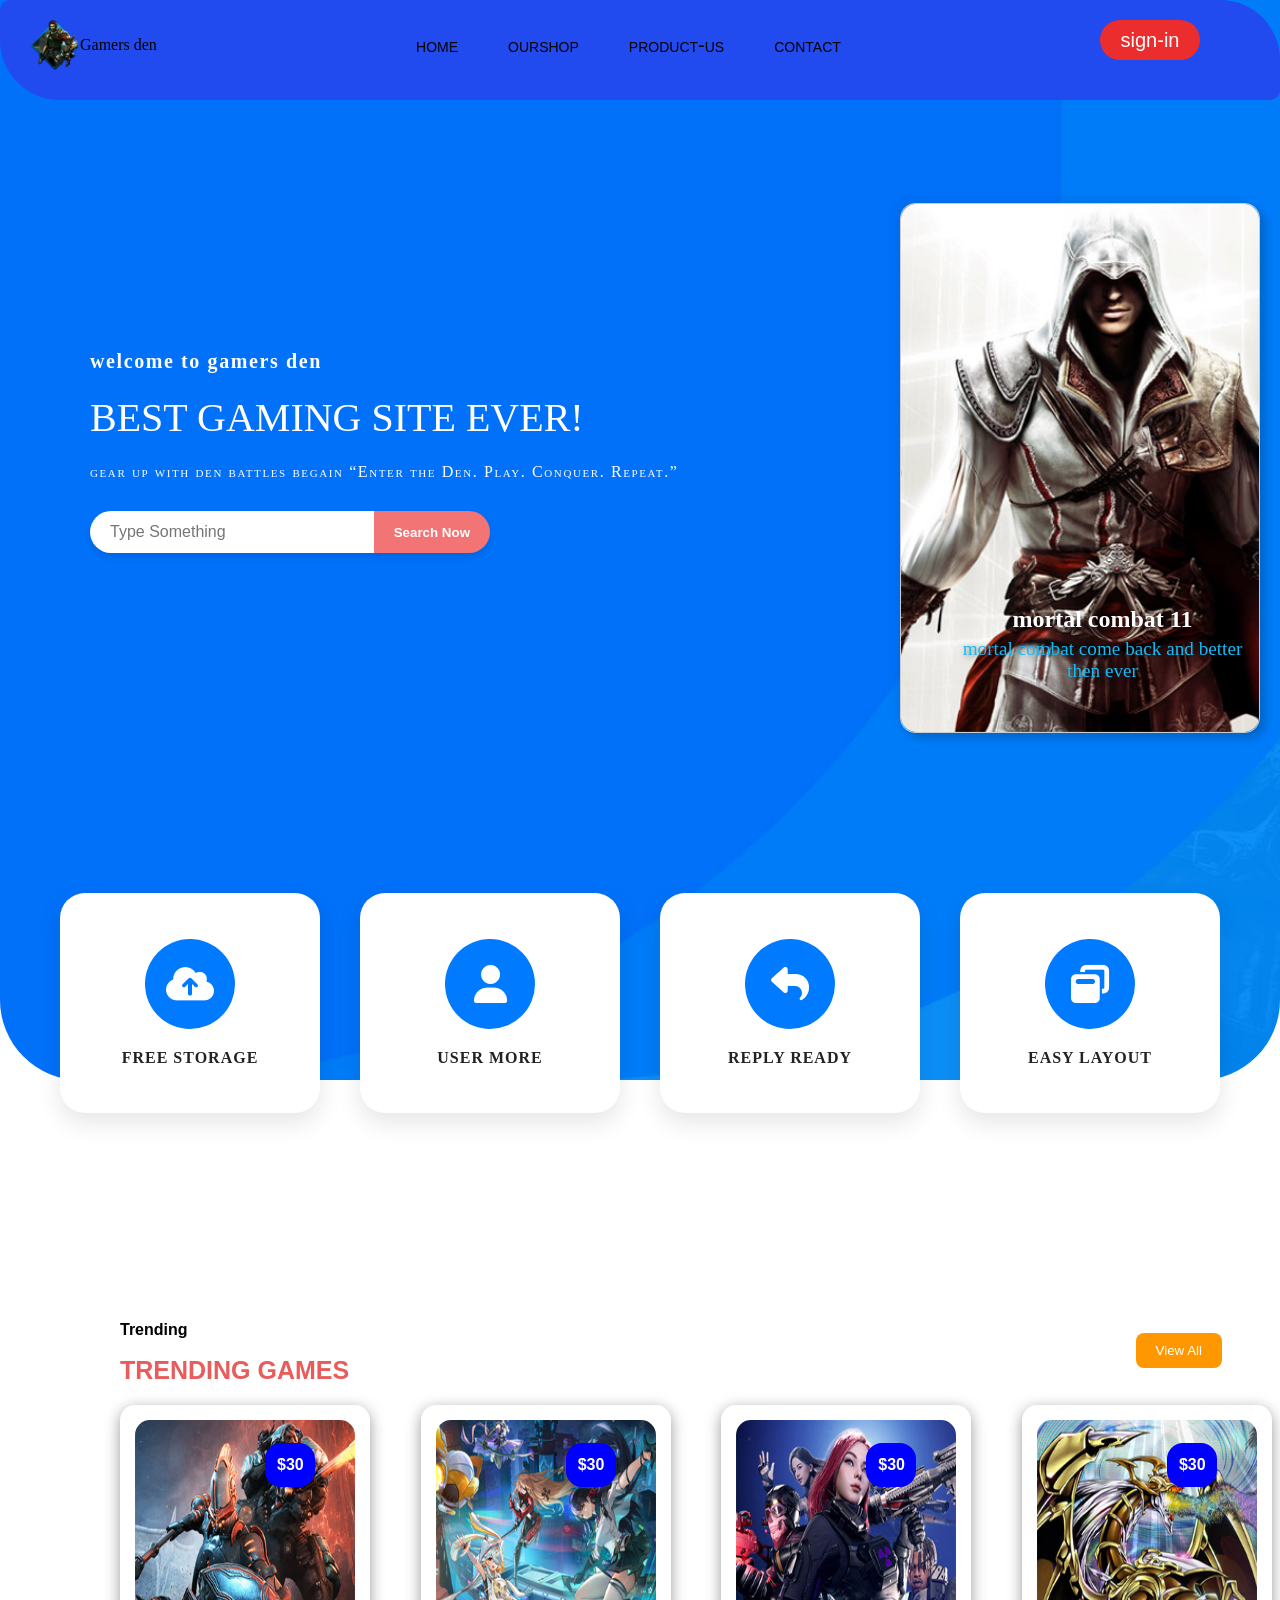
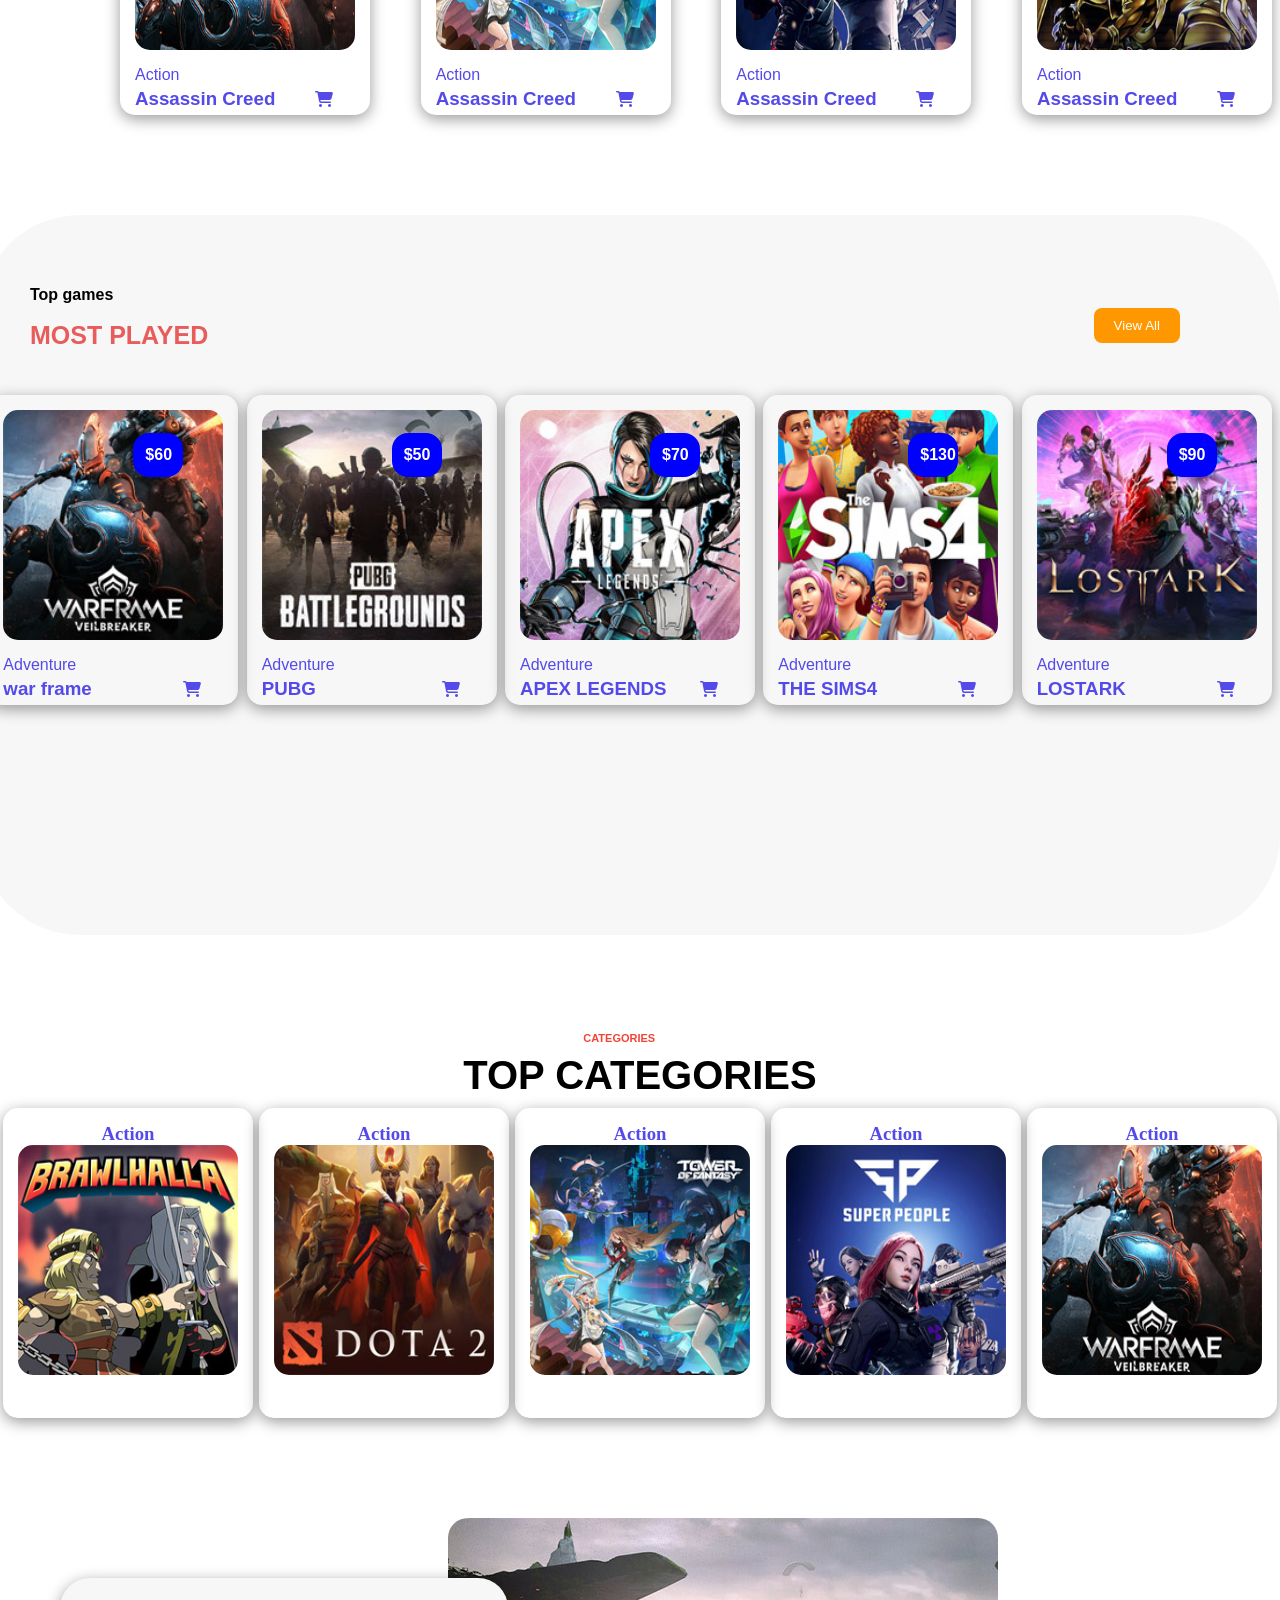
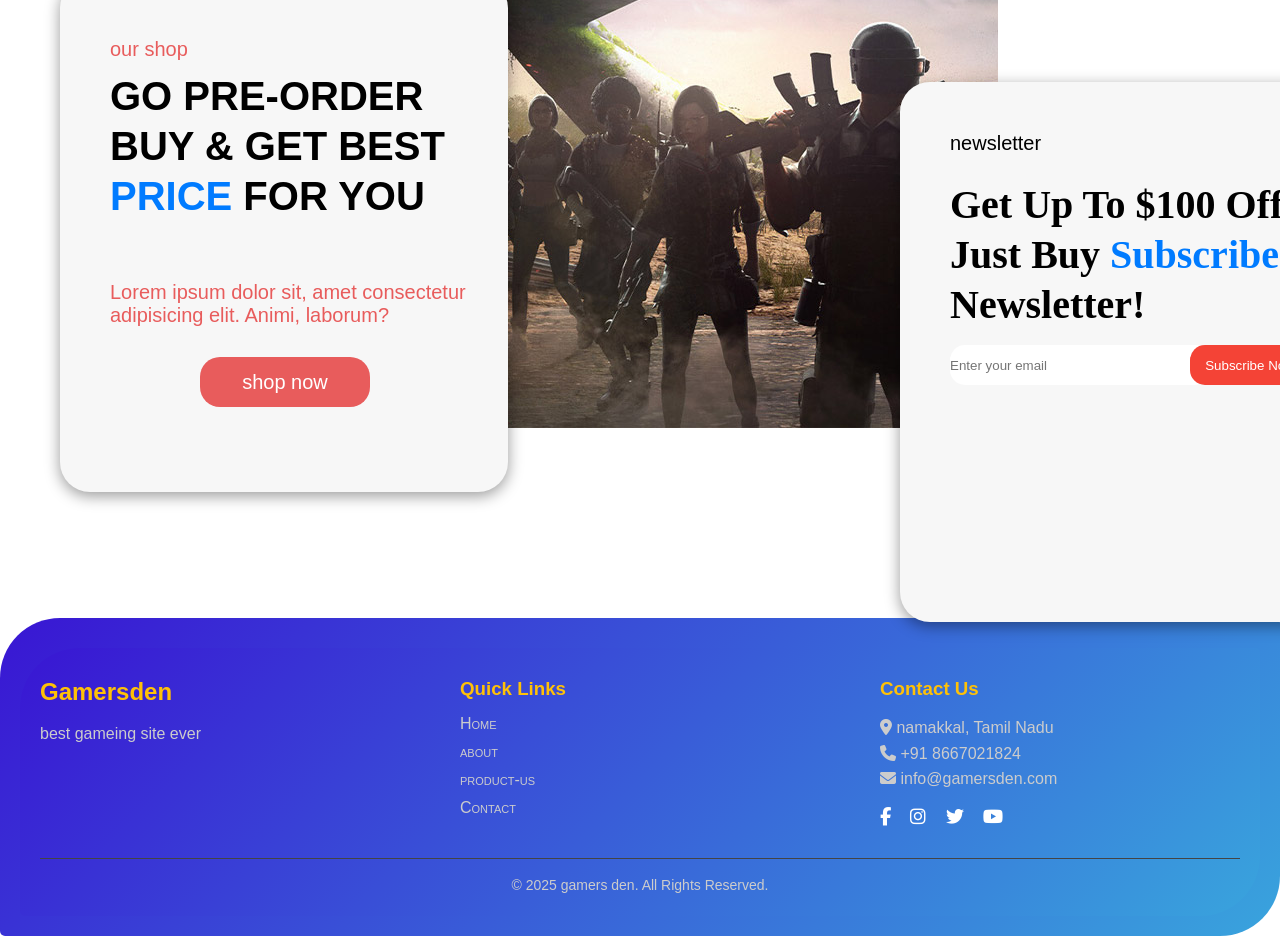
<file: index.html>
<!DOCTYPE html>
<html lang="en">

<head>
    <meta charset="UTF-8">
    <meta name="viewport" content="width=device-width, initial-scale=1.0">
    <title>gamers den</title>
    <link rel="stylesheet" href="./index.css">
    <link rel="stylesheet" href="https://cdnjs.cloudflare.com/ajax/libs/font-awesome/6.5.0/css/all.min.css" />
</head>

<body>
    <!-- navigation section -->
    <div class="container-box">
        <nav class="nav-bar">
            <div class="container">
                <div class="logo">
                    <img src="./images/icon.png" alt="">Gamers den
                </div>
                <ul class="nav-link">
                    <li><a href="./index.html">home</a></li>
                    <li><a href="./ourshop.html">ourshop</a></li>
                    <li><a href="./product-us.html">product-us</a></li>
                    <li><a href="./contact.html">contact</a></li>
                </ul>
                <button class="btn">sign-in</button>
            </div>

        </nav>
        <div class="hero-section">
            <p class="first">welcome to gamers den</p>
            <h3>best gaming site ever!</h3>
            <p class="line">gear up with den battles begain “Enter the Den. Play. Conquer. Repeat.” </p>
            <div class="search-container">
                <input type="text" placeholder="Type Something">
                <button>Search Now</button>

            </div>
        </div>
        <div class="wrapper">
            <div class="card">

                <div class="front-page">
                    <div class="card-info">
                        <h2 class="card-title">mortal combat 11</h2>
                        <p class="card-subtitle">mortal combat come back and better then ever</p>
                    </div>
                </div>

                <div class="back-page">
                    <div class="card-content">
                        <h3>mortal combat 11</h3>
                        <p class="card-description"> Mortal Kombat is back and better than ever in the next evolution of
                            the iconic franchise. The all new Custom Character Variations give you unprecedented control
                            to customize the fighters and make them your own.</p>
                        <button class="card-button">Explore More</button>
                    </div>
                </div>

            </div>
        </div>
        <div class="icons">
            <section class="features">
                <div class="features-container">
                    <div class="feature-card">
                        <div class="icon"><i class="fas fa-cloud-upload-alt"></i></div>
                        <h3>FREE STORAGE</h3>
                    </div>

                    <div class="feature-card">
                        <div class="icon"><i class="fas fa-user"></i></div>
                        <h3>USER MORE</h3>
                    </div>

                    <div class="feature-card">
                        <div class="icon"><i class="fas fa-reply"></i></div>
                        <h3>REPLY READY</h3>
                    </div>

                    <div class="feature-card">
                        <div class="icon"><i class="fas fa-window-restore"></i></div>
                        <h3>EASY LAYOUT</h3>
                    </div>
                </div>
            </section>
        </div>
    </div>
    <!-- product section-1 start -->
    <div class="product-container">
        <div class="product-header">
            <div class="pro-head">
                <p>Trending</p>
                <h3>Trending Games</h3>
            </div>
            <button class="btn">View All</button>
        </div>

        <div class="product-list">
            <div class="pro-card">
                <img src="./images/trending-01.jpg" alt="">
                <p>Action</p>
                <h3 class="title">Assassin Creed</h3>
                <p class="price">$30</p>
                <p><i class="fas fa-shopping-cart"></i></p>
            </div>
            <div class="pro-card">
                <img src="./images/trending-02.jpg" alt="">
                <p>Action</p>
                <h3 class="title">Assassin Creed</h3>
                <p class="price">$30</p>
                <p><i class="fas fa-shopping-cart"></i></p>
            </div>
            <div class="pro-card">
                <img src="./images/trending-03.jpg" alt="">
                <p>Action</p>
                <h3 class="title">Assassin Creed</h3>
                <p class="price">$30</p>
                <p><i class="fas fa-shopping-cart"></i></p>
            </div>
            <div class="pro-card">
                <img src="./images/trending-04.jpg" alt="">
                <p>Action</p>
                <h3 class="title">Assassin Creed</h3>
                <p class="price">$30</p>
                <p><i class="fas fa-shopping-cart"></i></p>

            </div>
        </div>

    </div>
    <!-- product section-end  -->
    <!-- product section-2 start -->
    <div class="product-container-2">
        <div class="product-header">
            <div class="pro-head-2">
                <p>Top games</p>
                <h3>most played</h3>
            </div>
            <button class="btn-1">View All</button>
        </div>
    
        <div class="product-list-1">
            <div id="my" class="pro-card">
                <img src="./images/top-game-01.jpg" alt="">
                <p>Adventure</p>
                <h3 class="title">war frame</h3>
                <p class="price">$60</p>
                <p><i class="fas fa-shopping-cart"></i></p>
                <div class="expolre">
    
                </div>
            </div>
            <div class="pro-card">
                <img src="./images/top-game-02.jpg" alt="">
                <p>Adventure </p>
                <h3 class="title">PUBG</h3>
                <p class="price">$50</p>
                <p><i class="fas fa-shopping-cart"></i></p>
            </div>
            <div class="pro-card">
                <img src="./images/top-game-03.jpg" alt="">
                <p>Adventure</p>
                <h3 class="title">APEX LEGENDS</h3>
                <p class="price">$70</p>
                <p><i class="fas fa-shopping-cart"></i></p>
            </div>
            <div class="pro-card">
                <img src="./images/top-game-04.jpg" alt="">
                <p>Adventure</p>
                <h3 class="title">THE SIMS4</h3>
                <p class="price">$130</p>
                <p><i class="fas fa-shopping-cart"></i></p>
    
            </div>
            <div class="pro-card">
                <img src="./images/top-game-05.jpg" alt="">
                <p>Adventure</p>
                <h3 class="title">LOSTARK</h3>
                <p class="price">$90</p>
                <p><i class="fas fa-shopping-cart"></i></p>
    
            </div>
    
        </div>
    </div>

        <!-- production section -2 end -->
        <!-- product section-3 start -->
        <div class="product-container-3">
            <div class="product-header-3">
                <div class="pro-head-3">
                    <p>categories</p>
                    <h3>TOP CATEGORIES</h3>
                </div>

            </div>

            <div class="product-list-2">

                <div class="pro-card">
                    <h3 class="name">Action</h3>
                    <img src="./images/categories-01.jpg" alt="">

                </div>
                <div class="pro-card">
                    <h3 class="name">Action</h3>
                    <img src="./images/categories-02.jpg" alt="">

                </div>
                <div class="pro-card">
                    <h3 class="name">Action</h3>
                    <img src="./images/categories-03.jpg" alt="">

                </div>
                <div class="pro-card">
                    <h3 class="name">Action</h3>
                    <img src="./images/categories-04.jpg" alt="">

                </div>
                <div class="pro-card">
                    <h3 class="name">Action</h3>
                    <img src="./images/categories-05.jpg" alt="">

                </div>
            </div>
        </div>
        <!-- product section-3 end -->
        <!-- about section -->
        <div class="about-container">
            <div class="shop">
                <p >our shop</p>
                <h3>GO PRE-ORDER BUY & GET BEST <span> PRICE</span> FOR YOU</h3>
                <p class="word"> Lorem ipsum dolor sit, amet consectetur adipisicing elit. Animi, laborum?</p>
                <button>shop now</button>
            </div>
            <div class="picture">
                <img src="./images/cta-bg.jpg" alt="#">
            </div>
            <div class="subscribe">
                <p>newsletter</p>
                <h3>Get Up To $100 Off Just Buy <span> Subscribe</span> Newsletter!</h3>
                <div class="email">
                    <input type="email" placeholder="Enter your email" required>
                    <button type="submit">Subscribe Now</button>
                </div>
            </div>
        </div>
        <!-- Footer Section -->
         <div class="footer">
        <footer class="footer">
            <div class="footer-container">
                <div class="footer-about">
                    <h2>Gamersden</h2>
                    <p>best gameing site ever</p>
                </div>

                <div class="footer-links">
                    <h3>Quick Links</h3>
                    <ul>
                        <li><a href="./index.html">Home</a></li>
                        <li><a href="./about.html">about</a></li>
                        <li><a href="./product-us.html">product-us</a></li>
                        <li><a href="./contact.html">Contact</a></li>
                    </ul>
                </div>

                <div class="footer-contact">
                    <h3>Contact Us</h3>
                    <p><i class="fas fa-map-marker-alt"></i> namakkal, Tamil Nadu</p>
                    <p><i class="fas fa-phone"></i> +91 8667021824</p>
                    <p><i class="fas fa-envelope"></i> info@gamersden.com</p>
                    <div class="social-icons">
                        <a href="#"><i class="fab fa-facebook-f"></i></a>
                        <a href="#"><i class="fab fa-instagram"></i></a>
                        <a href="#"><i class="fab fa-twitter"></i></a>
                        <a href="#"><i class="fab fa-youtube"></i></a>
                    </div>
                </div>
            </div>

            <div class="footer-bottom">
                <p>© 2025 gamers den. All Rights Reserved.</p>
            </div>
        </footer>
        </div>

        


</body>

</html>
</file>
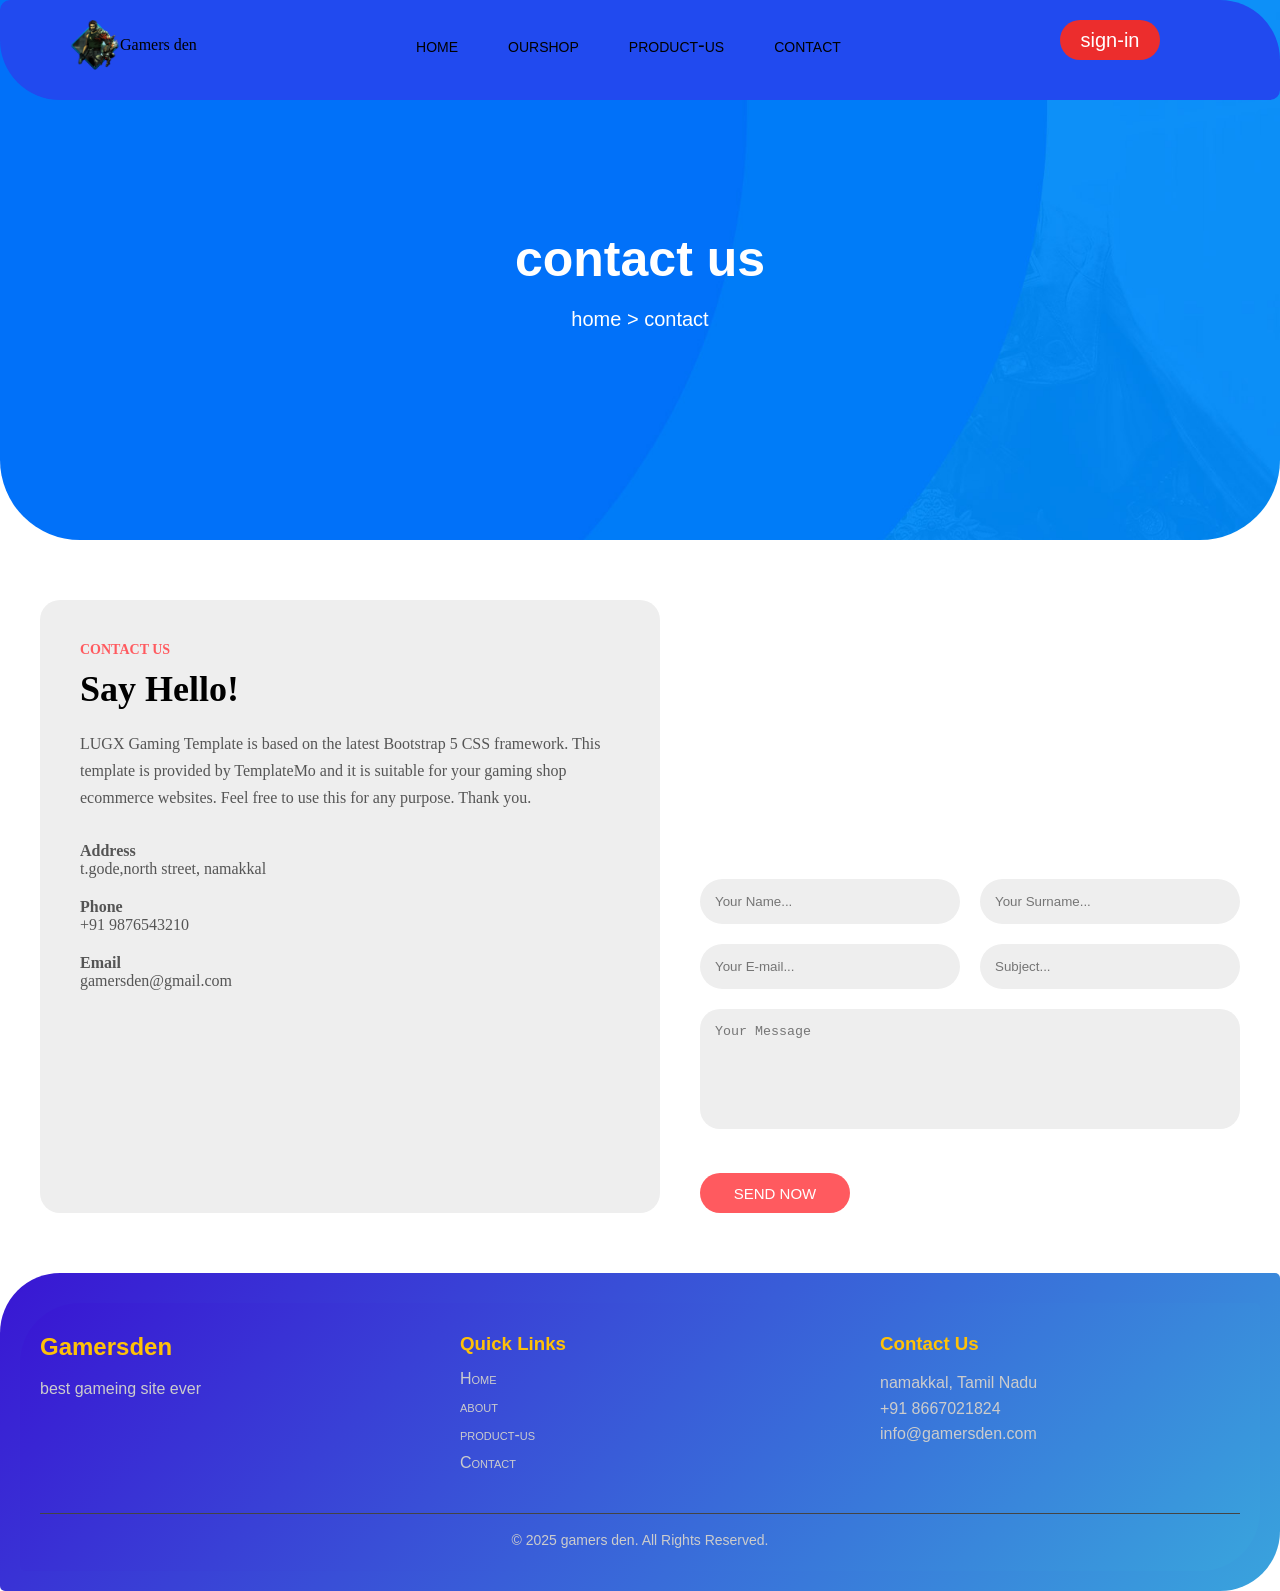
<file: contact.html>
<!DOCTYPE html>
<html lang="en">
<head>
    <meta charset="UTF-8">
    <meta name="viewport" content="width=device-width, initial-scale=1.0">
    <title>contact</title>
    <link rel="stylesheet" href="./contact.css">
</head>
<body>
     <!-- navigation section -->
    <div class="container-box">
        <nav class="nav-bar">
            <div class="container">
                <div class="logo">
                    <img src="./images/icon.png" alt="">Gamers den
                </div>
                <ul class="nav-link">
                    <li><a href="./index.html">home</a></li>
                    <li><a href="./ourshop.html">ourshop</a></li>
                    <li><a href="./product-us.html">product-us</a></li>
                    <li><a href="./contact.html">contact</a></li>
                </ul>
                <button class="btn">sign-in</button>
            </div>

        </nav>
        <div class="banner">
            <h1> contact us</h1>
            <p>home > contact</p>
        </div>
    </div>
    <section class="contact">
  <div class="container">

    <!-- LEFT SIDE -->
    <div class="contact-left">
      <span class="tag">CONTACT US</span>
      <h2>Say Hello!</h2>

      <p class="desc">
        LUGX Gaming Template is based on the latest Bootstrap 5 CSS framework.
        This template is provided by TemplateMo and it is suitable for your gaming shop ecommerce websites.
        Feel free to use this for any purpose. Thank you.
      </p>

      <div class="info">
        <p><strong>Address</strong><br>t.gode,north street, namakkal</p>
        <p><strong>Phone</strong><br>+91 9876543210</p>
        <p><strong>Email</strong><br>gamersden@gmail.com</p>
      </div>
    </div>

    <!-- RIGHT SIDE -->
    <div class="contact-right">

      <!-- MAP -->
      <div class="map">
       <iframe src="https://www.google.com/maps/embed?pb=!1m18!1m12!1m3!1d62582.25976036533!2d77.85374263118649!3d11.379104582645532!2m3!1f0!2f0!3f0!3m2!1i1024!2i768!4f13.1!3m3!1m2!1s0x3ba96191aa62873b%3A0xcbcc6272306596d2!2sTiruchengode%2C%20Tamil%20Nadu%20637211!5e0!3m2!1sen!2sin!4v1774509781586!5m2!1sen!2sin"
        width="100%" height="450" style="border:0;" allowfullscreen="" loading="lazy" referrerpolicy="no-referrer-when-downgrade">

       </iframe>
      </div>

      <!-- FORM -->
      <form class="form">
        <div class="row">
          <input type="text" placeholder="Your Name...">
          <input type="text" placeholder="Your Surname...">
        </div>

        <div class="row">
          <input type="email" placeholder="Your E-mail...">
          <input type="text" placeholder="Subject...">
        </div>

        <textarea placeholder="Your Message"></textarea>

        <button type="submit">SEND  NOW</button>
      </form>

    </div>

  </div>
</section>
 <!-- Footer Section -->
         <div class="footer">
        <footer class="footer">
            <div class="footer-container">
                <div class="footer-about">
                    <h2>Gamersden</h2>
                    <p>best gameing site ever</p>
                </div>

                <div class="footer-links">
                    <h3>Quick Links</h3>
                    <ul>
                        <li><a href="./index.html">Home</a></li>
                        <li><a href="./about.html">about</a></li>
                        <li><a href="./product-us.html">product-us</a></li>
                        <li><a href="./contact.html">Contact</a></li>
                    </ul>
                </div>

                <div class="footer-contact">
                    <h3>Contact Us</h3>
                    <p><i class="fas fa-map-marker-alt"></i> namakkal, Tamil Nadu</p>
                    <p><i class="fas fa-phone"></i> +91 8667021824</p>
                    <p><i class="fas fa-envelope"></i> info@gamersden.com</p>
                    <div class="social-icons">
                        <a href="#"><i class="fab fa-facebook-f"></i></a>
                        <a href="#"><i class="fab fa-instagram"></i></a>
                        <a href="#"><i class="fab fa-twitter"></i></a>
                        <a href="#"><i class="fab fa-youtube"></i></a>
                    </div>
                </div>
            </div>

            <div class="footer-bottom">
                <p>© 2025 gamers den. All Rights Reserved.</p>
            </div>
        </footer>
    
</body>
</html>
</file>
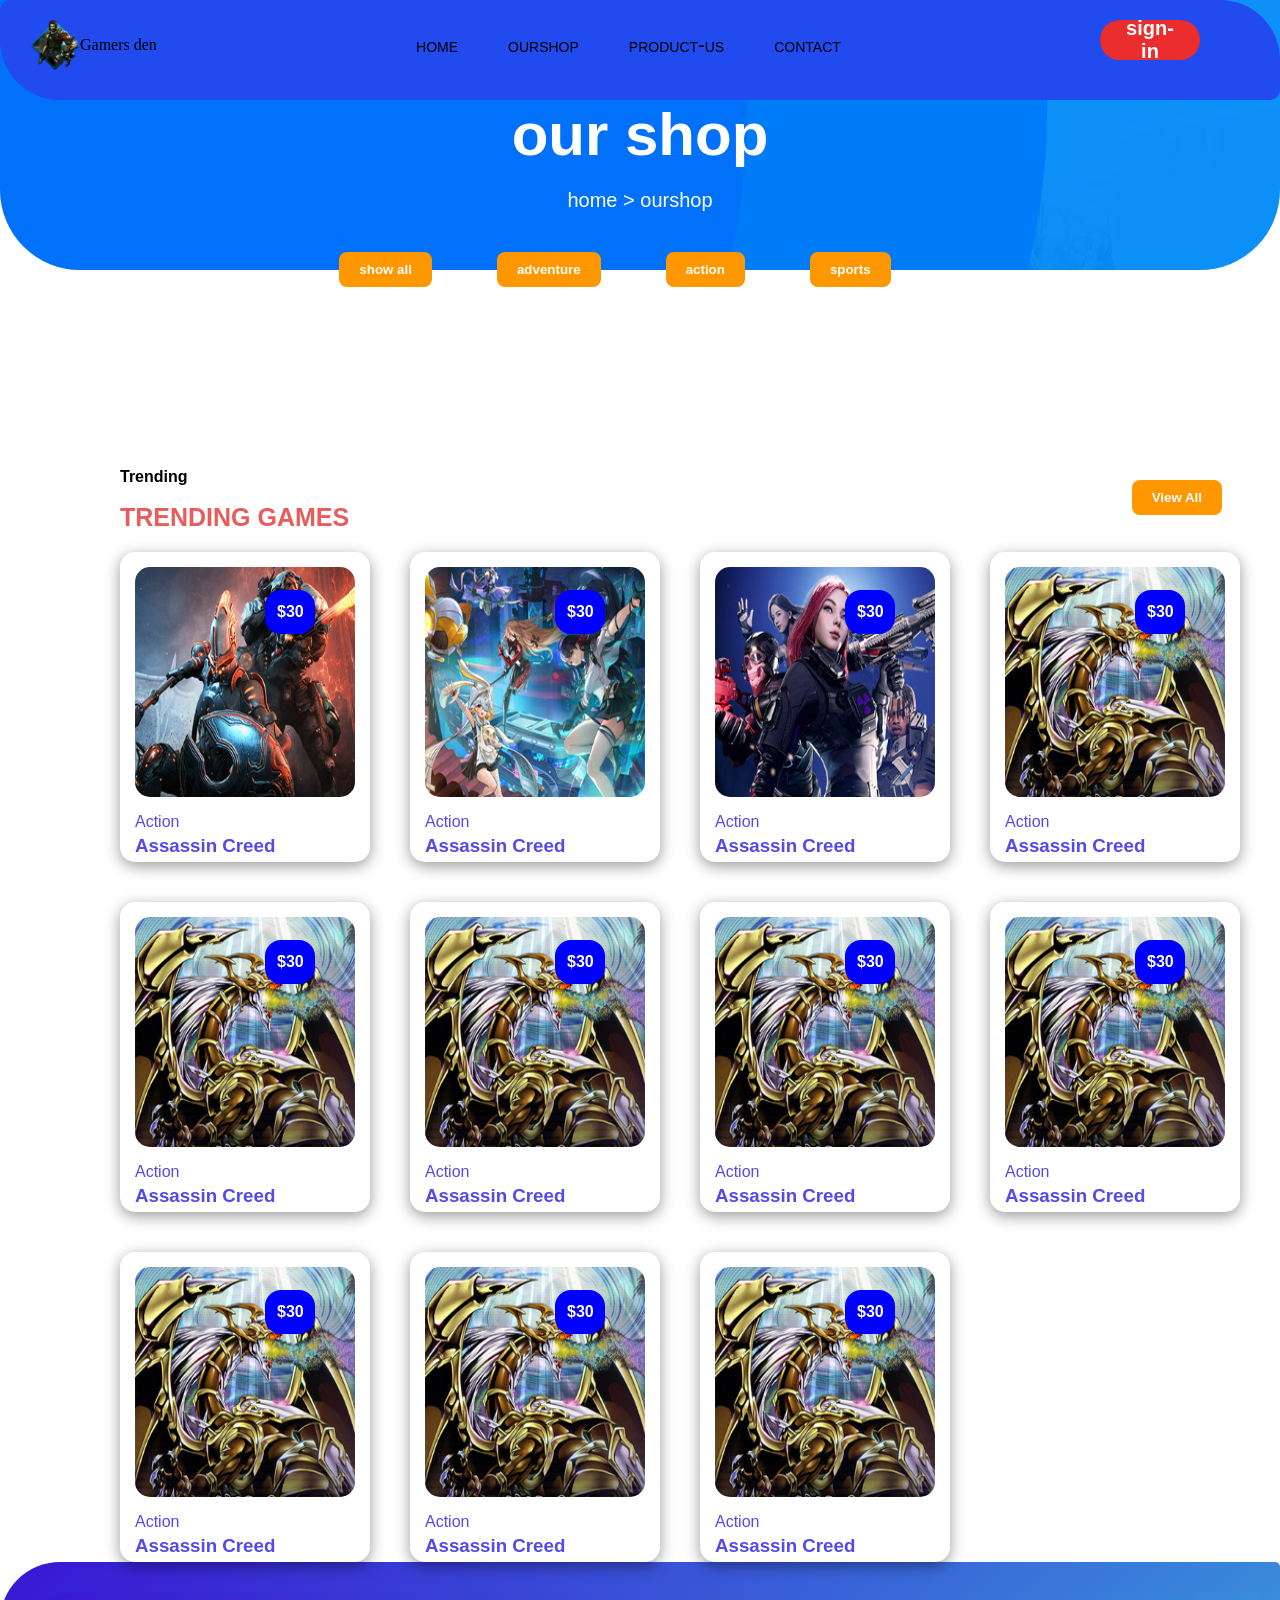
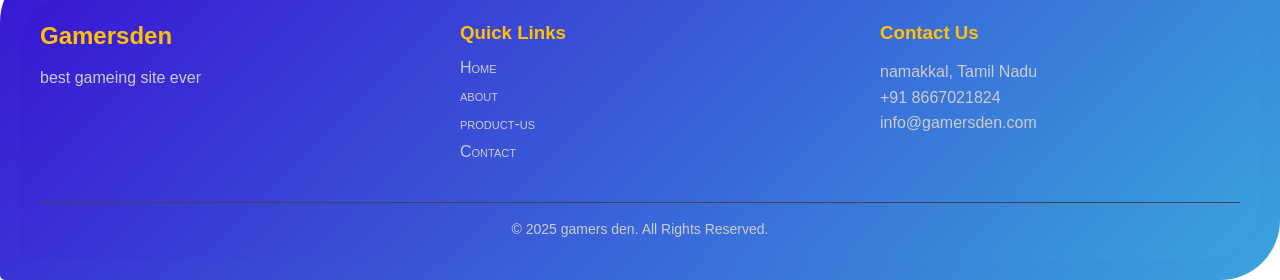
<file: ourshop.html>
<!DOCTYPE html>
<html lang="en">
<head>
    <meta charset="UTF-8">
    <meta name="viewport" content="width=device-width, initial-scale=1.0">
    <title>ourshop</title>
    <link rel="stylesheet" href="./ourshop.css">
</head>
<body>
      <!-- navigation section -->
    <div class="container-box">
        <nav class="nav-bar">
            <div class="container">
                <div class="logo">
                    <img src="./images/icon.png" alt="">Gamers den
                </div>
                <ul class="nav-link">
                    <li><a href="./index.html">home</a></li>
                    <li><a href="./ourshop.html">ourshop</a></li>
                    <li><a href="./product-us.html">product-us</a></li>
                    <li><a href="./contact.html">contact</a></li>
                </ul>
                <button class="btn">sign-in</button>
            </div>

        </nav>
        <div class="banner">
            <h1> our shop</h1>
            <p>home > ourshop</p>
        </div>
        <div class="buttons">
            <button class="btn">show all</button>
            <button class="btn">adventure</button>
            <button class="btn">action</button>
            <button class="btn">sports</button>
            
        </div>

        <!-- card section -->
            <div class="product-container">
        <div class="product-header">
            <div class="pro-head">
                <p>Trending</p>
                <h3>Trending Games</h3>
            </div>
            <button class="btn">View All</button>
        </div>

        <div class="product-list">
            <div class="pro-card">
                <img src="./images/trending-01.jpg" alt="">
                <p>Action</p>
                <h3 class="title">Assassin Creed</h3>
                <p class="price">$30</p>
                <p><i class="fas fa-shopping-cart"></i></p>
            </div>
            <div class="pro-card">
                <img src="./images/trending-02.jpg" alt="">
                <p>Action</p>
                <h3 class="title">Assassin Creed</h3>
                <p class="price">$30</p>
                <p><i class="fas fa-shopping-cart"></i></p>
            </div>
            <div class="pro-card">
                <img src="./images/trending-03.jpg" alt="">
                <p>Action</p>
                <h3 class="title">Assassin Creed</h3>
                <p class="price">$30</p>
                <p><i class="fas fa-shopping-cart"></i></p>
            </div>
            <div class="pro-card">
                <img src="./images/trending-04.jpg" alt="">
                <p>Action</p>
                <h3 class="title">Assassin Creed</h3>
                <p class="price">$30</p>
                <p><i class="fas fa-shopping-cart"></i></p>

            </div>
             <div class="pro-card">
                <img src="./images/trending-04.jpg" alt="">
                <p>Action</p>
                <h3 class="title">Assassin Creed</h3>
                <p class="price">$30</p>
                <p><i class="fas fa-shopping-cart"></i></p>

            </div>
             <div class="pro-card">
                <img src="./images/trending-04.jpg" alt="">
                <p>Action</p>
                <h3 class="title">Assassin Creed</h3>
                <p class="price">$30</p>
                <p><i class="fas fa-shopping-cart"></i></p>

            </div>
             <div class="pro-card">
                <img src="./images/trending-04.jpg" alt="">
                <p>Action</p>
                <h3 class="title">Assassin Creed</h3>
                <p class="price">$30</p>
                <p><i class="fas fa-shopping-cart"></i></p>

            </div>
             <div class="pro-card">
                <img src="./images/trending-04.jpg" alt="">
                <p>Action</p>
                <h3 class="title">Assassin Creed</h3>
                <p class="price">$30</p>
                <p><i class="fas fa-shopping-cart"></i></p>

            </div>
             <div class="pro-card">
                <img src="./images/trending-04.jpg" alt="">
                <p>Action</p>
                <h3 class="title">Assassin Creed</h3>
                <p class="price">$30</p>
                <p><i class="fas fa-shopping-cart"></i></p>

            </div>
             <div class="pro-card">
                <img src="./images/trending-04.jpg" alt="">
                <p>Action</p>
                <h3 class="title">Assassin Creed</h3>
                <p class="price">$30</p>
                <p><i class="fas fa-shopping-cart"></i></p>

            </div>
             <div class="pro-card">
                <img src="./images/trending-04.jpg" alt="">
                <p>Action</p>
                <h3 class="title">Assassin Creed</h3>
                <p class="price">$30</p>
                <p><i class="fas fa-shopping-cart"></i></p>

            </div>
        </div>

    </div>
      <!-- Footer Section -->
         <div class="footer">
        <footer class="footer">
            <div class="footer-container">
                <div class="footer-about">
                    <h2>Gamersden</h2>
                    <p>best gameing site ever</p>
                </div>

                <div class="footer-links">
                    <h3>Quick Links</h3>
                    <ul>
                        <li><a href="./index.html">Home</a></li>
                        <li><a href="./about.html">about</a></li>
                        <li><a href="./product-us.html">product-us</a></li>
                        <li><a href="./contact.html">Contact</a></li>
                    </ul>
                </div>

                <div class="footer-contact">
                    <h3>Contact Us</h3>
                    <p><i class="fas fa-map-marker-alt"></i> namakkal, Tamil Nadu</p>
                    <p><i class="fas fa-phone"></i> +91 8667021824</p>
                    <p><i class="fas fa-envelope"></i> info@gamersden.com</p>
                    <div class="social-icons">
                        <a href="#"><i class="fab fa-facebook-f"></i></a>
                        <a href="#"><i class="fab fa-instagram"></i></a>
                        <a href="#"><i class="fab fa-twitter"></i></a>
                        <a href="#"><i class="fab fa-youtube"></i></a>
                    </div>
                </div>
            </div>

            <div class="footer-bottom">
                <p>© 2025 gamers den. All Rights Reserved.</p>
            </div>
        </footer>
        </div>
    </div>
</body>
</html>
</file>
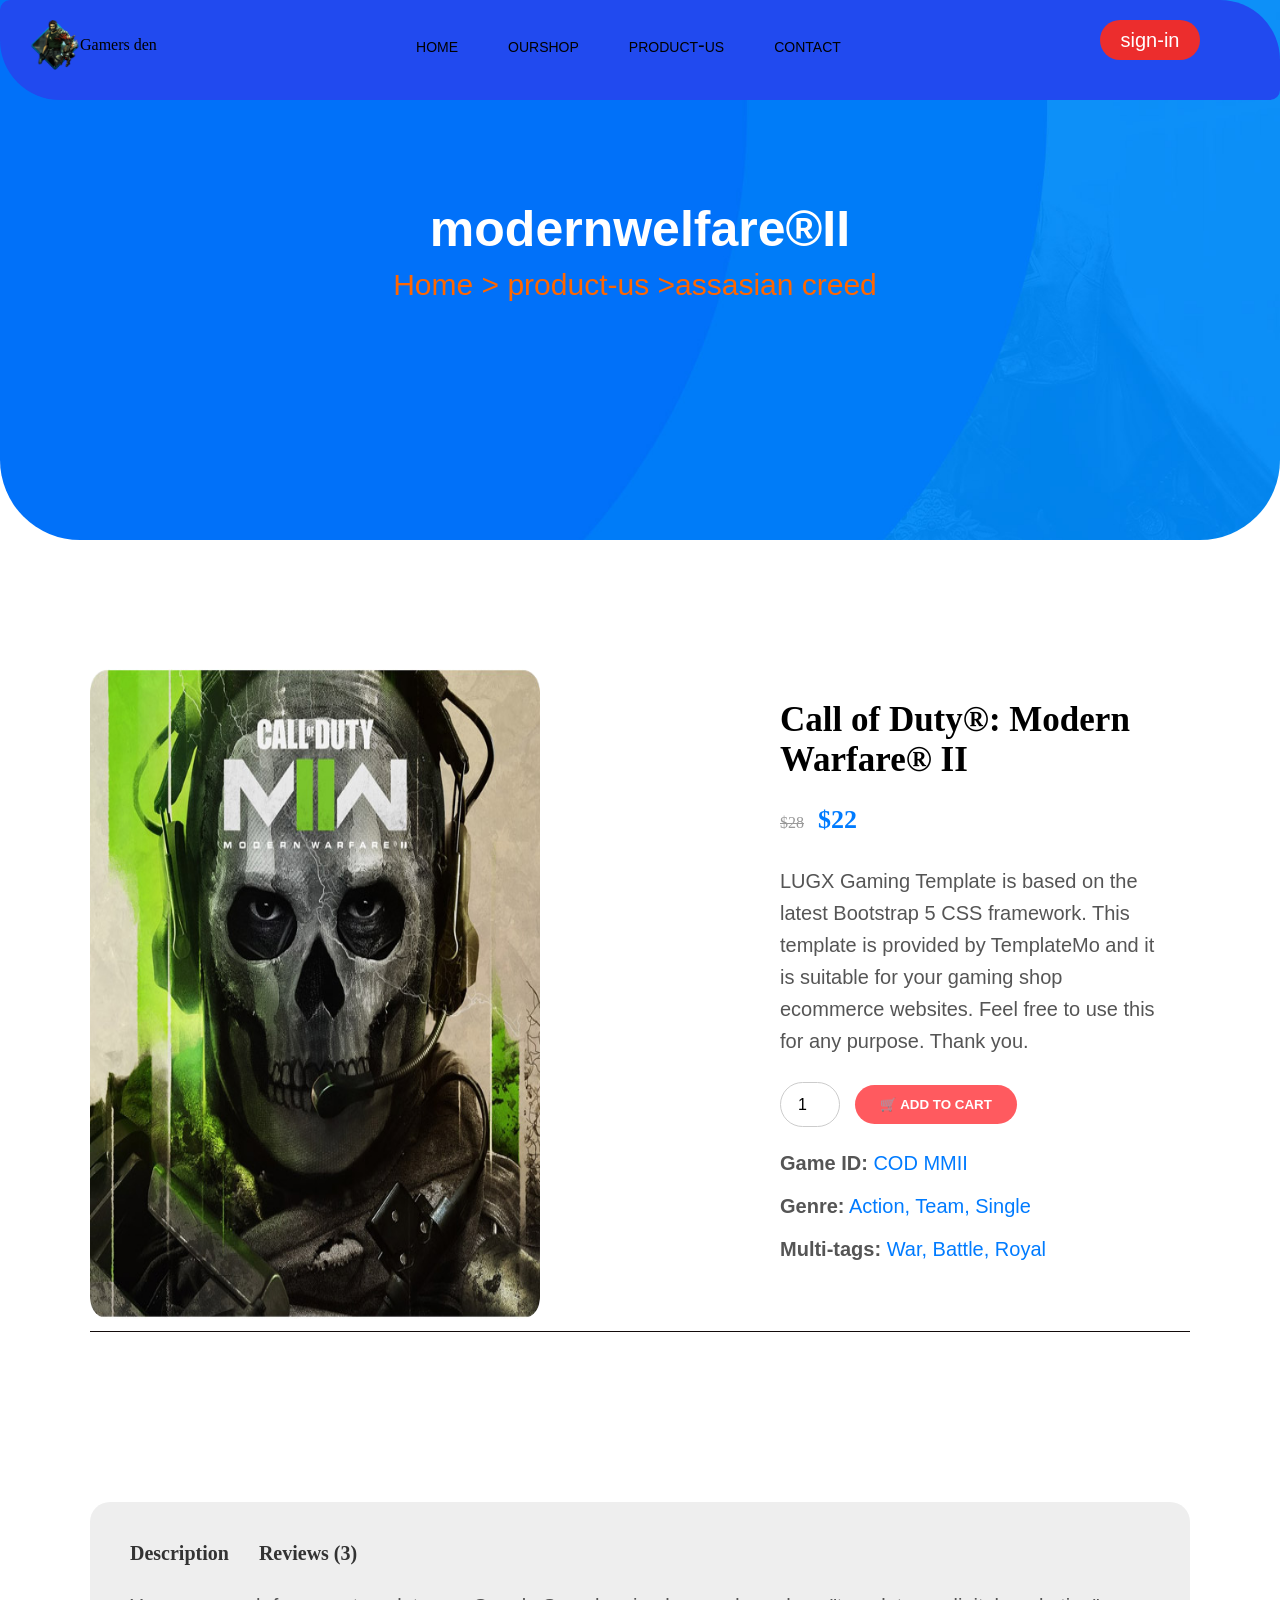
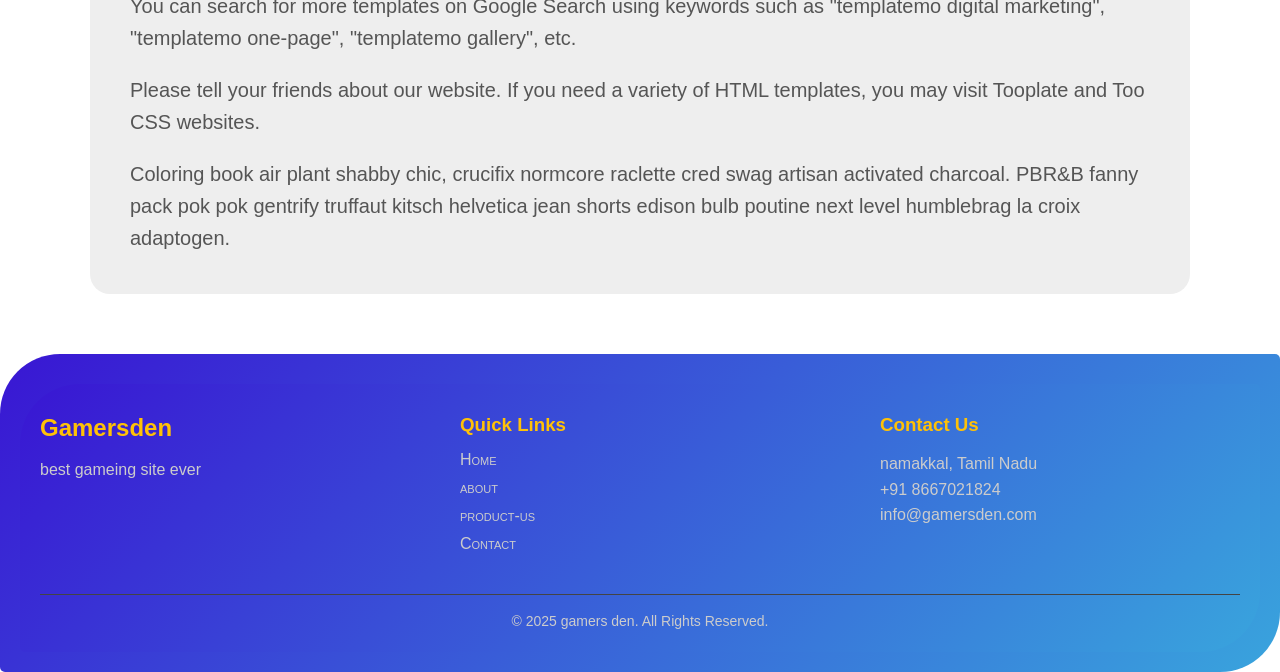
<file: product-us.html>
<!DOCTYPE html>
<html lang="en">
<head>
    <meta charset="UTF-8">
    <meta name="viewport" content="width=device-width, initial-scale=1.0">
    <title>product-us</title>
    <link rel="stylesheet" href="./product-us.css">
</head>
<body>
    <div class="container-box">
        <nav class="nav-bar">
            <div class="container">
                <div class="logo">
                    <img src="./images/icon.png" alt="">Gamers den
                </div>
                <ul class="nav-link">
                    <li><a href="./index.html">home</a></li>
                    <li><a href="./ourshop.html">ourshop</a></li>
                    <li><a href="./product-us.html">product-us</a></li>
                    <li><a href="./contact.html">contact</a></li>
                </ul>
                <button class="btn">sign-in</button>
            </div>
            <div class="heading">
                <h1>modernwelfare&regII</h1>
               <span><p>Home > product-us >assasian creed</p></span>
            </div>
        </nav>
      <section class="product-details">
        <div class="image-content">
      
          <!-- LEFT IMAGE -->
          <div class="product-img">
            <img src="./images/single-game.jpg" alt="game">
          </div>
      
          <!-- RIGHT CONTENT -->
          <div class="product-details">
            <h1>Call of Duty®: Modern Warfare® II</h1>
      
            <div class="price">
              <span class="old">$28</span>
              <span class="new">$22</span>
            </div>
      
            <p class="desc">
              LUGX Gaming Template is based on the latest Bootstrap 5 CSS framework.
              This template is provided by TemplateMo and it is suitable for your gaming shop ecommerce websites.
              Feel free to use this for any purpose. Thank you.
            </p>
      
            <div class="cart">
              <input type="number" value="1" min="1">
              <button>🛒 ADD TO CART</button>
            </div>
      
            <div class="info">
              <p><strong>Game ID:</strong> <span>COD MMII</span></p>
              <p><strong>Genre:</strong> <span>Action, Team, Single</span></p>
              <p><strong>Multi-tags:</strong> <span>War, Battle, Royal</span></p>
            </div>
          </div>
      
        </div>
      </section>
      <section class="tabs-section">
  <div class="tabs-container">

 
    <!-- TAB LABELS -->
    <div class="tabs">
      <label for="tab1" class="tab">Description</label>
      <label for="tab2" class="tab">Reviews (3)</label>
    </div>

    <!-- CONTENT -->
    <div class="content">
      <div class="tab-content">
        <p>
          You can search for more templates on Google Search using keywords such as 
          "templatemo digital marketing", "templatemo one-page", "templatemo gallery", etc.
        </p>

        <p>
          Please tell your friends about our website. If you need a variety of HTML templates, 
          you may visit Tooplate and Too CSS websites.
        </p>

        <p>
          Coloring book air plant shabby chic, crucifix normcore raclette cred swag artisan 
          activated charcoal. PBR&B fanny pack pok pok gentrify truffaut kitsch helvetica jean 
          shorts edison bulb poutine next level humblebrag la croix adaptogen.
        </p>
      </div>
    </div>

  </div>
</section>
 <!-- Footer Section -->
         <div class="footer">
        <footer class="footer">
            <div class="footer-container">
                <div class="footer-about">
                    <h2>Gamersden</h2>
                    <p>best gameing site ever</p>
                </div>

                <div class="footer-links">
                    <h3>Quick Links</h3>
                    <ul>
                        <li><a href="./index.html">Home</a></li>
                        <li><a href="./about.html">about</a></li>
                        <li><a href="./product-us.html">product-us</a></li>
                        <li><a href="./contact.html">Contact</a></li>
                    </ul>
                </div>

                <div class="footer-contact">
                    <h3>Contact Us</h3>
                    <p><i class="fas fa-map-marker-alt"></i> namakkal, Tamil Nadu</p>
                    <p><i class="fas fa-phone"></i> +91 8667021824</p>
                    <p><i class="fas fa-envelope"></i> info@gamersden.com</p>
                    <div class="social-icons">
                        <a href="#"><i class="fab fa-facebook-f"></i></a>
                        <a href="#"><i class="fab fa-instagram"></i></a>
                        <a href="#"><i class="fab fa-twitter"></i></a>
                        <a href="#"><i class="fab fa-youtube"></i></a>
                    </div>
                </div>
            </div>

            <div class="footer-bottom">
                <p>© 2025 gamers den. All Rights Reserved.</p>
            </div>
        </footer>
       
        </div>
</body>
</html>
</file>
<file: index.css>
* {
  margin: 0;
  padding: 0;
  box-sizing: border-box;
}

:root {
  --primary-color: #ff6600;
  --secondary-color: #333;
  --font-main: 'Poppins', sans-serif;

}

.container-box {
  background-image: url(./images/banner-bg.jpg);
  background-size: cover;
  width: 100%;
  height: 120vh;
  border-bottom-left-radius: 80px;
  border-bottom-right-radius: 80px;
}

a {
  text-decoration: none;
  color: black;
  font-family: var(--font-main);
  font-variant: small-caps;
}
a:hover{
  color: rgb(247, 247, 247);
}

.nav-bar {
  height: 100px;
  width: 100%;
  background-color: #214aef;
  border-radius: 10px 60px;
  

}

.container {
  display: flex;
  justify-content: space-between;

}

.logo {
  display: flex;
  justify-content: center;
  align-items: center;
  padding-left: 30px;
  font-family: fantasy;
  margin-top: 20px;

}

.logo img {
  height: 50px;
}

.nav-link {
  display: flex;
  align-items: center;
  gap: 50px;
  margin-top: 20px;
 
}

nav ul li{
  list-style: none;
  font-size: 20px;
  font-family: var(--font-main);
  font-weight: 500;
  color:black;
}



.container button {
  display: flex;
  margin-right: 80px;
  margin-top: 20px;
  text-align: center;
  padding: 20px;
  align-items: center;
  justify-content: center;
  width: 100px;
  height: 40px;
  color: white;
  border: none;
  border-radius: 20px;
  background-color: rgb(236, 45, 45);
  justify-content: center;
  font-family: var(--font-main);
  font-size: 20px;
  font-variant: initial;
}

.hero-section {
  margin-left: 90px;


}

.first {
  margin-top: 250px;
  font-size: 20px;
  font-weight: 600;
  color: #ffff;
  letter-spacing: 0.1rem;



}

.hero-section h3 {

  font-size: 40px;
  color: white;
  font-weight: 500;
  text-transform: uppercase;
  line-height: 90px;



}

.line {
  font-variant: small-caps;
  color: #ffff;
  letter-spacing: 0.1rem;
}


.search-container {
  display: flex;
  width: 400px;
  max-width: 90%;
  border-radius: 50px;
  overflow: hidden;
  box-shadow: 0 4px 6px rgba(0, 0, 0, 0.1);
  margin-top: 30px;
}

.search-container input {
  flex: 1;
  padding: 12px 20px;
  border: none;
  outline: none;
  font-size: 16px;
}

.search-container button {
  padding: 12px 20px;
  border: none;
  background-color: #f27474;
  /* Red-pink button color */
  color: white;
  font-weight: bold;
  cursor: pointer;
  transition: background 0.3s;
}

.search-container button:hover {
  background-color: #e85c5c;
}

.wrapper {
  perspective: 3000px;
}

.card {
  width: 360px;
  height: 530px;
  transform-style: preserve-3d;
  transition: transform .8s ease-in-out;
  cursor: pointer;
  border: 1px solid #ccc;
  box-shadow: 5px 5px 10px rgba(0, 0, 0, 0.2),
    -5px -5px 10px rgba(0, 0, 0, 0.05);
  border-radius: 15px;
  display: flex;
  margin-left: 900px;
  margin-top: -350px;
}

.card:hover {
  transform: rotateY(180deg);
}

.front-page,
.back-page {
  position: absolute;
  width: 100%;
  height: 100%;
  backface-visibility: hidden;
  border-radius: 15px;
}

.front-page {
  background-image: url(./images/banner-image.jpg);
  background-size: cover;
}

.card-info {
  position: absolute;
  bottom: 50px;
  left: 45px;
  color: #fff;
  text-shadow: 2px 2px 6px rgba(0, 0, 0, 0.5);
  text-align: center;
}

.card-title {
  font-style: 2rem;
  font-weight: bold;
}

.card-subtitle {
  font-size: 1.2rem;
  margin-top: 5px;
  color: #0fbcf9;
}

.back-page {
  background-color: #1e272e;
  color: #fff;
  display: flex;
  justify-content: center;
  align-items: center;
  transform: rotateY(180deg);
  box-shadow: 0 20px 40px rgba(0, 0, 0, 0.1);
}

.card-content {
  text-align: center;
  padding: 20px;
  max-width: 300px;
}

.card-content h3 {
  font-size: 1.8rem;
  font-weight: bold;
  margin-bottom: 15px;
}

.card-description {
  font-size: 1rem;
  color: #ccc;
  margin-bottom: 20px;
  line-height: 1.6;
}

.card-button {
  background-color: #0fbcf9;
  color: #fff;
  padding: 12px 24px;
  font-size: 1rem;
  border: none;
  border-radius: 25px;
  cursor: pointer;
  transition: all 0.3s ease;
}

.card-button:hover {
  background-color: transparent;
  color: #0fbcf9;
  border: 1px solid #0fbcf9;
}

/* --- Section Background --- */
.features {
  width: 100%;
  position: relative;
  top: 120px;
  padding: 100px 0 80px;
  border-bottom-left-radius: 100px;
  border-bottom-right-radius: 100px;
}

/* --- Container to Center Cards --- */
.features-container {
  display: flex;
  justify-content: center;
  align-items: center;
  gap: 40px;
  flex-wrap: wrap;
  margin-top: -60px;
}

/* --- Feature Card --- */
.feature-card {
  background: #fff;
  width: 260px;
  height: 220px;
  border-radius: 25px;
  box-shadow: 0 10px 25px rgba(0, 0, 0, 0.1);
  display: flex;
  flex-direction: column;
  align-items: center;
  justify-content: center;
  transition: transform 0.3s ease, box-shadow 0.3s ease;
}

.feature-card:hover {
  transform: translateY(-10px);
  box-shadow: 0 15px 30px rgba(0, 0, 0, 0.15);
}

/* --- Icon Circle --- */
.icon {
  width: 90px;
  height: 90px;
  background: #007bff;
  border-radius: 50%;
  display: flex;
  align-items: center;
  justify-content: center;
  color: #fff;
  font-size: 38px;
  margin-bottom: 20px;
}

/* --- Text --- */
.feature-card h3 {
  font-size: 16px;
  font-weight: 700;
  color: #222;
  letter-spacing: 1px;
}


.product-container {
  margin-top: 230px;
  margin-left: 120px;
  width: 90%;
  line-height: 2.5rem;
  font-family: Arial, Helvetica, sans-serif;
  font-weight: 700;
}

.product-header {
  display: flex;
  justify-content: space-between;
  align-items: center;
  margin-bottom: 15px;
}

.pro-head h3 {
  font-size: 25px;
  text-transform: uppercase;
  color: #e85c5c;
  font-family: Arial, Helvetica, sans-serif;
}

.btn {
  background: #ff9800;
  margin-right: 50px;
  color: #fff;
  border: none;
  padding: 10px 20px;
  border-radius: 8px;
  cursor: pointer;
  transition: 0.3s;
}

.btn:hover {
  background: #f44336;
  transform: scale(1.05);
}

.product-list {
  display: flex;
  flex-wrap: wrap;
  justify-content: space-between;
}

.pro-card {
  width: 250px;
  height: 310px;
  color: hsl(244, 78%, 60%);
  border-radius: 15px;
  padding: 15px;
  box-shadow: 0 4px 15px rgba(0, 0, 0, 0.4);

  transition: transform 0.4s ease, box-shadow 0.4s ease, background 0.4s ease;

}

.pro-card img {
  width: 220px;
  height: 230px;
  border-radius: 15px;
  
  

}

.pro-card p:nth-child(2) {
  font-weight: 100;
  margin-top: -10px;

}

.title {
  line-height: 0.5rem;
}

.price {
  display: flex;
  position: relative;
  top: -260px;
  left: 130px;
  border: 2px solid blue;
  width: 50px;
  color: #fff;
  background-color: blue;
  border-radius: 16px;
  padding-left: 10px;

}

.pro-card p:nth-child(5) {
  position: relative;
  top: -67px;
  left: 180px;
  width: 30px;

}

.pro-card:hover {
  transform: translateY(-10px) scale(1.03);
  box-shadow: 0 6px 20px rgba(0, 0, 0, 0.6);
  background: linear-gradient(145deg, hsl(242, 77%, 51%), #2c2c2c);
  color: #fff;
}

.product-container-2 {
  margin-top: 100px;
  margin-left: -20px;
  /* width: 90%; */
  height: 80vh;
  line-height: 2.5rem;
  font-family: Arial, Helvetica, sans-serif;
  font-weight: 700;
  border-radius: 100px;
  background-color: rgb(247, 247, 247);
}

.product-header-2 {
  display: flex;
  justify-content: space-between;
  align-items: center;
  margin-bottom: 15px;
}

.pro-head-2 p {
  margin-top: 60px;
  margin-left: 50px;
}

.pro-head-2 h3 {
  margin-left: 50px;
  font-size: 25px;
  text-transform: uppercase;
  color: #e85c5c;
  font-family: Arial, Helvetica, sans-serif;
}

.btn-1 {
  background: #ff9800;
  margin-right: 100px;
  margin-top: 80px;
  font-family: Arial, Helvetica, sans-serif;
  color: #fff;
  border: none;
  padding: 10px 20px;
  border-radius: 8px;
  cursor: pointer;
  transition: 0.3s;
}

.btn-1:hover {
  background: #f44336;
  transform: scale(1.05);
}

.product-container-3 {
  margin-top: 100px;

}

.product-header-3 {
  display: flex;
  justify-content: center;
}

.pro-head-3 p {
  font-family: Arial, Helvetica, sans-serif;
  font-weight: 800;
  font-variant: small-caps;
  color: #f44336;
  line-height: 0.2rem;
  margin-left: 130px;
}

.pro-head-3 h3 {
  font-family: Arial, Helvetica, sans-serif;
  font-weight: 800;
  font-size: 40px;
  padding: 10px;
  margin-top: 5px;
}

.product-list-1 {
  margin-top: 40px;
  display: flex;
  flex-wrap: wrap;
  justify-content: space-evenly;
}

.name {
  text-align: center;
}
.product-list-2{
  display: flex;
  flex-wrap: wrap;
  justify-content: space-around;
}


.about-container {
  display: flex;
  flex-wrap: wrap;
  margin-top: 100px;
  height: 700px;

}

.shop {
  width: 35%;
  background-color: rgb(247, 247, 247);
  box-shadow: 0 4px 15px rgba(0, 0, 0, 0.4);
  border-radius: 30px;
  position: relative;
  left: 60px;
  top: 60px;
}

.shop p {
  font-family: Arial, Helvetica, sans-serif;
  color: #e85c5c;
  margin-top: 60px;
  margin-left: 50px;
  font-size: 20px;

}

.shop h3 {
  font-family: Arial, Helvetica, sans-serif;
  margin-left: 50px;
  font-size: 40px;
  margin-top: 10px;
  line-height: 50px;
}

.shop span {
  color: #007bff;
}

.shop button {
  margin-left: 140px;
  margin-top: 30px;
  width: 170px;
  height: 50px;
  border-radius: 20px;
  font-size: 20px;
  font-family: Arial, Helvetica, sans-serif;
  background-color: #e85c5c;
  border: none;
  color: #fff;
}

.picture img {
  border-radius: 20px;
  z-index: 100px;
}

.subscribe {
  width: 35%;
  height: 60vh;
  background-color: rgb(247, 247, 247);
  box-shadow: 0 4px 15px rgba(0, 0, 0, 0.4);
  border-radius: 30px;
  position: relative;
  left: 900px;
  bottom: 350px;
}

.subscribe p {
  margin-top: 50px;
  margin-left: 50px;
  font-family: Arial, Helvetica, sans-serif;
  font-size: 20px;
}

.subscribe h3 {
  margin-top: 25px;
  margin-left: 50px;
  font-size: 40px;
  line-height: 50px;
}

.subscribe span {
  color: #007bff;
}

.email {
  margin-top: 15px;
  margin-left: 50px;
  display: flex;
}

.email input {
  height: 40px;
  width: 260px;
  border-radius: 15px;
  border: none;

}

.email button {
  background-color: #f44336;
  border-radius: 15px;
  width: 120px;
  position: relative;
  right: 20px;
  border: none;
  font-family: Arial, Helvetica, sans-serif;
  color: #fff;
}

/* footer section  */
.footer {
  background: linear-gradient(135deg, #3916d3, #39a4dd);
  color: #fff;
  padding: 30px 20px 20px;
  font-family: 'Poppins', sans-serif;
  border-radius: 60px 5px;
}

.footer-container {
  display: flex;
  justify-content: space-between;
  flex-wrap: wrap;
  max-width: 1200px;
  margin: auto;
  gap: 60px;
}

.footer-about,
.footer-links,
.footer-contact {
  flex: 1 1 300px;
}

.footer h2,
.footer h3 {
  color: #ffc107;
  margin-bottom: 15px;
}

.footer p {
  line-height: 1.6;
  color: #ccc;
}

.footer-links ul {
  list-style: none;
  padding: 0;
}

.footer-links ul li {
  margin-bottom: 10px;
}

.footer-links ul li a {
  color: #ccc;
  text-decoration: none;
  transition: color 0.3s ease;
  font-family: var(--font-main);
}

.footer-links ul li a:hover {
  color: #07ff72;
  
}

.social-icons {
  margin-top: 15px;
}

.social-icons a {
  color: #fff;
  font-size: 18px;
  margin-right: 15px;
  transition: 0.3s;
}

.social-icons a:hover {
  color: #ffc107;
  transform: scale(1.2);
}

.footer-bottom {
  border-top: 1px solid #444;
  margin-top: 30px;
  text-align: center;
  padding-top: 15px;
  font-size: 14px;
  color: #aaa;
}


/* Media Queries for Responsive Design */
@media (max-width: 1024px) {
  .hero-section {
    margin-left: 60px;
  }

  .hero-section h3 {
    font-size: 32px;
    line-height: 60px;
  }

  .card {
    margin-left: 600px;
    margin-top: -300px;
  }

  .feature-card {
    width: 220px;
    height: 180px;
  }

  .icon {
    width: 80px;
    height: 80px;
    font-size: 32px;
  }

  .product-container {
    margin-left: 60px;
  }
.pro-card {
    width: 100%;
    height: 280px;
  }
}

/* Tablets (768px and below) */
@media (max-width: 768px) {
  .container-box {
    height: 100vh;
  }

  .nav-bar {
    height: 80px;
  }

  .container {
    flex-direction: row;
    justify-content: center;
    align-items: center;
    gap: 20px;
  }

  .nav-link {
    gap: 30px;
    margin-top: 10px;
  }

  .container button {
    margin-right: 0;
    margin-top: 0;
  }

  .hero-section {
    margin-left: 40px;
    margin-top: -230px;
  }

  .hero-section h3 {
    font-size: 28px;
    line-height: 50px;
  }

  .card {
    margin-left: 0;
    transform: translateX(0);
    margin-top: 20px;
    display: flex;
    justify-content: center;
    align-items: center;
    margin: 20px auto;
    width: 250px;
    height: 300px;
  }
  .icon {
    width: 70px;
    height: 70px;
    font-size: 28px;
  }
  .feature-card {
    width: 150px;
    height: 180px;
    border-radius: 15px;
   margin-top: -150px;
  }

  .product-container {
    margin-left: 20px;
    width: 95%;
  }

  .product-list {
    justify-content: center;
    gap: 20px;
  }
  .pro-card {
    width: 150px;
    transition: transform 0.4s ease, box-shadow 0.4s ease, background 0.4s ease;
  
  }
  .pro-card:hover {
  transform: translateY(-10px) scale(1.03);
  box-shadow: 0 6px 20px rgba(0, 0, 0, 0.6);
  background: linear-gradient(145deg, hsl(242, 77%, 51%), #2c2c2c);
  color: #fff;
}
.pro-card img {
    width: 120px;
    height: 160px;
  }
  .pro-card h3{
    font-size: 14px;

  }
  .pro-card p:nth-child(5) {
    left: 80px;
    top: -90px;
  }
  .pro-card p:nth-child(4) {
    font-size: 15px;
    left: 80px;
    top: -210px;
    width: 40%;
    text-align: center;
   
  }

  .product-container-2 {
    height: auto;
    margin-left: 0;
  }
  .product-list-1 {
    justify-content: center;
    gap: 20px;
    width: 90%;
  } 
  .product-list-2 {
    justify-content: center;
    gap: 20px;
    width: 90%;
  }

  .about-container {
    height: auto;
    flex-direction: column;
  }

  .shop,
  .subscribe {
    width: 90%;
    position: static;
    left: 0;
    bottom: 0;
    margin: 20px auto;
  }
  .picture img {
    width: 80%;
    height: auto;
    margin-left: 60px;
  }

  .footer-container {
    gap: 30px;
  }
}

/* Mobile (480px and below) */
@media (max-width: 480px) {
  .container-box {
    height: 80vh;
    border-bottom-left-radius: 40px;
    border-bottom-right-radius: 40px;
  }

  .nav-bar {
    height: 70px;
    border-radius: 5px 30px;
  }

  .container {
    flex-direction: column;
    gap: 15px;
  }

  .logo {
    padding-left: 15px;
    margin-top: 10px;
  }

  .logo img {
    height: 40px;
  }

  .nav-link {
    gap: 20px;
    margin-top: 15px;
  }

  nav ul li {
    font-size: 14px;
  }

  .container button {
    margin-right: 0;
    margin-top: 0;
    width: 80px;
    height: 35px;
    font-size: 14px;
  }

  .hero-section {
    margin-left: 20px;
    margin-top: -150px;
  }

  .first {
    font-size: 8px;
  }
  .line {
    font-size: 8px;
  }

  .hero-section h3 {
    font-size: 10px;
    line-height: 40px;
  }
  
  .search-container {
    width: 300px;
  }
  .search-container input {
    font-size: 9px;
  }
  .search-container button {
    font-size: 9px;
    padding: 8px 15px;
  }

  /* Card Styling */
  .card {
    width: 140px;
    height: 210px;
    margin-left: 0;
    margin-top: 30px;
    margin: 30px auto;
  }
  .card-title {
    font-size: 1rem;
    margin-bottom: 100px;
    color: var(--primary-color);
    margin-right: 10px;
  }
  .card-subtitle {
    font-size: 0.8rem;
    margin-bottom: -45px;
    margin-right: 10px;
  }
  .card-content h3 {
    font-size: 1.2rem;
   
  }
  .card-description {
    font-size: 0.5rem;
    margin-bottom: 15px;
  }
  .card-button {
    padding: 8px 16px;
    font-size: 0.5rem;
  }
 .feature-card {
    display: flex;
    justify-content: space-evenly;
    width: 16%;
    height: 80px;
   margin-bottom: 250px;
  }
  .feature-card h3{
    font-size: 8px;
  }
  .icon {
    width: 50px;
    height: 50px;
    font-size: 20px;
    margin-top: 10px;
  }

  .features-container {
    gap: 15px;
    width: auto;
  }

  /* Product Section Styling */
  .pro-card {
    width: 100%;
    max-width: 180px;
    height: auto;
    margin-bottom: 20px;
  }

  .pro-card img {
    width: 100%;
    height: 200px;
  }

  .price {
    top: -220px;
    left: auto;
    right: 15px;
  }

  .pro-card p:nth-child(5) {
    position: static;
    left: auto;
    right: 15px;
    top: -50px;
  }

  .product-container {
    margin-left: 10px;
    margin-top: 150px;
    width: 95%;
  }

  .product-list {
    justify-content: center;
    gap: 10px;
  }

  .product-header {
    flex-direction: column;
    align-items: flex-start;
  }
 .product-list-1 {
    justify-content: center;
    gap: 10px;
    width: 100%;
  }
  .product-list-2 {
    justify-content: center;
    gap: 10px;
    width: 100%;
  }
  .btn-1 {
    margin-left:20px;
    margin-top: 5px;
  }
  .btn
   {
    margin-right: 0;
    margin-top: 10px;
  }

  .shop h3,
  .subscribe h3 {
    font-size: 28px;
  }

  .shop button {
    margin-left: 50px;
  }

  .email input {
    width: 180px;
  }

  .email button {
    width: 90px;
  }

  .footer-container {
    flex-direction: column;
    gap: 20px;
  }
}
</file>
<file: contact.css>
* {
  margin: 0;
  padding: 0;
  box-sizing: border-box;
}

:root {
  --primary-color: #ff6600;
  --secondary-color: #333;
  --font-main: 'Poppins', sans-serif;

}

.container-box {
  background-image: url(./images/banner-bg.jpg);
  background-size: cover;
  width: 100%;
  height: 60vh;
  border-bottom-left-radius: 80px;
  border-bottom-right-radius: 80px;
}

a {
  text-decoration: none;
  color: black;
  font-family: var(--font-main);
  font-variant: small-caps;
}
a:hover{
  color: rgb(247, 247, 247);
}

.nav-bar {
  height: 100px;
  width: 100%;
  background-color: #214aef;
  border-radius: 10px 60px;
  

}

.container {
  display: flex;
  justify-content: space-between;

}

.logo {
  display: flex;
  justify-content: center;
  align-items: center;
  padding-left: 30px;
  font-family: fantasy;
  margin-top: 20px;

}

.logo img {
  height: 50px;
}

.nav-link {
  display: flex;
  align-items: center;
  gap: 50px;
  margin-top: 20px;
 
}

nav ul li{
  list-style: none;
  font-size: 20px;
  font-family: var(--font-main);
  font-weight: 500;
  color:black;
}



.container button {
  display: flex;
  margin-right: 80px;
  margin-top: 20px;
  text-align: center;
  padding: 20px;
  align-items: center;
  justify-content: center;
  width: 100px;
  height: 40px;
  color: white;
  border: none;
  border-radius: 20px;
  background-color: rgb(236, 45, 45);
  justify-content: center;
  font-family: var(--font-main);
  font-size: 20px;
  font-variant: initial;
}
.banner {
  font-size: 20px;
  font-family: var(--font-main);
  color: white;
  text-align: center;
  margin-top: 100px;
}
.banner h1 {
  font-size: 50px;
  font-weight: 600;
  margin-top: 130px;
}
.banner p {
  font-size: 20px;
  margin-top: 20px;
}
/* SECTION */
.contact {
  padding: 60px 20px;
}

/* CONTAINER */
.container {
  max-width: 1200px;
  margin: auto;
  display: flex;
  gap: 40px;
}

/* LEFT */
.contact-left {
  flex: 1;
  background: #eee;
  padding: 40px;
  border-radius: 20px;
}

.tag {
  color: #ff5a5f;
  font-weight: 600;
  font-size: 14px;
}

.contact-left h2 {
  font-size: 36px;
  margin: 10px 0 20px;
}

.desc {
  color: #555;
  line-height: 1.7;
  margin-bottom: 30px;
}

.info p {
  margin-bottom: 20px;
  color: #555;
}

/* RIGHT */
.contact-right {
  flex: 1;
}

/* MAP */
.map iframe {
  width: 100%;
  height: 250px;
  border-radius: 20px;
  border: none;
  margin-bottom: 25px;
}

/* FORM */
.form .row {
  display: flex;
  gap: 20px;
  margin-bottom: 20px;
}

.form input {
  flex: 1;
  padding: 15px;
  border-radius: 30px;
  border: none;
  background: #eee;
  outline: none;
}

.form textarea {
  width: 100%;
  height: 120px;
  padding: 15px;
  border-radius: 20px;
  border: none;
  background: #eee;
  outline: none;
  margin-bottom: 20px;
  resize: none;
}

.form button {
  background: #ff5a5f;
  color: #fff;
  border: none;
  padding: 10px 30px;
  border-radius: 30px;
  font-weight: 200;
  text-align: justify;
  font-size: 15px;
  width: 150px;
  cursor: pointer;
  transition: 0.3s;
}

.form button:hover {
  background: #e0484d;
}

/* RESPONSIVE */
@media (max-width: 768px) {
  .container {
    flex-direction: column;
  }

  .form .row {
    flex-direction: column;
  }
}
.footer {
  background: linear-gradient(135deg, #3916d3, #39a4dd);
  color: #fff;
  padding: 30px 20px 20px;
  font-family: 'Poppins', sans-serif;
  border-radius: 60px 5px;
}

.footer-container {
  display: flex;
  justify-content: space-between;
  flex-wrap: wrap;
  max-width: 1200px;
  margin: auto;
  gap: 60px;
}

.footer-about,
.footer-links,
.footer-contact {
  flex: 1 1 300px;
}

.footer h2,
.footer h3 {
  color: #ffc107;
  margin-bottom: 15px;
}

.footer p {
  line-height: 1.6;
  color: #ccc;
}

.footer-links ul {
  list-style: none;
  padding: 0;
}

.footer-links ul li {
  margin-bottom: 10px;
}

.footer-links ul li a {
  color: #ccc;
  text-decoration: none;
  transition: color 0.3s ease;
  font-family: var(--font-main);
}

.footer-links ul li a:hover {
  color: #07ff72;
  
}

.social-icons {
  margin-top: 15px;
}

.social-icons a {
  color: #fff;
  font-size: 18px;
  margin-right: 15px;
  transition: 0.3s;
}

.social-icons a:hover {
  color: #ffc107;
  transform: scale(1.2);
}

.footer-bottom {
  border-top: 1px solid #444;
  margin-top: 30px;
  text-align: center;
  padding-top: 15px;
  font-size: 14px;
  color: #aaa;
}
@media (max-width: 768px) {
  .container-box {
    height: 60vh;
  }

  .nav-bar {
    height: 80px;
  }

  .container {
    flex-direction: row;
    justify-content: center;
    align-items: center;
    gap: 20px;
  }

  .nav-link {
    gap: 30px;
    margin-top: 10px;
  }

  .container button {
    margin-right: 0;
    margin-top: 0;
  }
}
/* Mobile (480px and below) */
@media (max-width: 480px) {
  .container-box {
    height: 80vh;
    border-bottom-left-radius: 40px;
    border-bottom-right-radius: 40px;
  }

  .nav-bar {
    height: 70px;
    border-radius: 5px 30px;
  }

  .container {
    flex-direction: column;
    gap: 15px;
  }

  .logo {
    padding-left: 15px;
    margin-top: 10px;
  }

  .logo img {
    height: 40px;
  }

  .nav-link {
    gap: 20px;
    margin-top: 15px;
  }

  nav ul li {
    font-size: 14px;
  }

  .container button {
    margin-right: 0;
    margin-top: 0;
    width: 80px;
    height: 35px;
    font-size: 14px;
  }
}
</file>
<file: ourshop.css>
* {
  margin: 0;
  padding: 0;
  box-sizing: border-box;
}

:root {
  --primary-color: #ff6600;
  --secondary-color: #333;
  --font-main: 'Poppins', sans-serif;

}

.container-box {
  background-image: url(./images/banner-bg.jpg);
  background-size: cover;
  width: 100%;
  height: 30vh;
  border-bottom-left-radius: 80px;
  border-bottom-right-radius: 80px;
}

a {
  text-decoration: none;
  color: black;
  font-family: var(--font-main);
  font-variant: small-caps;
}
a:hover{
  color: rgb(247, 247, 247);
}

.nav-bar {
  height: 100px;
  width: 100%;
  background-color: #214aef;
  border-radius: 10px 60px;
  

}

.container {
  display: flex;
  justify-content: space-between;

}

.logo {
  display: flex;
  justify-content: center;
  align-items: center;
  padding-left: 30px;
  font-family: fantasy;
  margin-top: 20px;

}

.logo img {
  height: 50px;
}

.nav-link {
  display: flex;
  align-items: center;
  gap: 50px;
  margin-top: 20px;
 
}

nav ul li{
  list-style: none;
  font-size: 20px;
  font-family: var(--font-main);
  font-weight: 500;
  color:black;
}



.container button {
  display: flex;
  margin-right: 80px;
  margin-top: 20px;
  text-align: center;
  padding: 20px;
  align-items: center;
  justify-content: center;
  width: 100px;
  height: 40px;
  color: white;
  border: none;
  border-radius: 20px;
  background-color: rgb(236, 45, 45);
  justify-content: center;
  font-family: var(--font-main);
  font-size: 20px;
  font-variant: initial;
}
.container button:hover {
  background-color: rgb(247, 247, 247);
  color: rgb(236, 45, 45);
}
.banner {
  display: flex;
  justify-content: center;
  align-items: center;
  flex-direction: column;
  gap: 20px;
  color: white;
  font-family: var(--font-main);
  font-size: 30px;
}
.banner p {
  font-size: 20px;
}
.buttons {
   display: flex;
  gap: 15px;
  padding: 20px;
  justify-content: center;
  align-items: center;
  margin-top: 20px;
}
.btn {
  padding: 10px 20px;
  border: none;
  border-radius: 25px;
  background: #e5e5e5;
  color: #333;
  font-weight: 600;
  cursor: pointer;
  transition: all 0.3s ease;
}

.btn:hover {
  background: #ff5a5f;
}

.btn.active {
  background: #ff5a5f;
  color: #fff;
  box-shadow: 0 4px 10px rgba(255, 90, 95, 0.3);
}

.btn:active {
  transform: translateY(-1px);
}
.product-container {
  margin-top: 150px;
  margin-left: 120px;
  width: 90%;
  line-height: 2.5rem;
  font-family: Arial, Helvetica, sans-serif;
  font-weight: 700;
}

.product-header {
  display: flex;
  justify-content: space-between;
  align-items: center;
  margin-bottom: 15px;
}

.pro-head h3 {
  font-size: 25px;
  text-transform: uppercase;
  color: #e85c5c;
  font-family: Arial, Helvetica, sans-serif;
}

.btn {
  background: #ff9800;
  margin-right: 50px;
  color: #fff;
  border: none;
  padding: 10px 20px;
  border-radius: 8px;
  cursor: pointer;
  transition: 0.3s;
}

.btn:hover {
  background: #f44336;
  transform: scale(1.05);
}

.product-list {
  display: flex;
  flex-wrap: wrap;
  gap: 40px;

}

.pro-card {
  width: 250px;
  height: 310px;
  color: hsl(244, 78%, 60%);
  border-radius: 15px;
  padding: 15px;
  box-shadow: 0 4px 15px rgba(0, 0, 0, 0.4);

  transition: transform 0.4s ease, box-shadow 0.4s ease, background 0.4s ease;

}

.pro-card img {
  width: 220px;
  height: 230px;
  border-radius: 15px;
  
  

}

.pro-card p:nth-child(2) {
  font-weight: 100;
  margin-top: -10px;

}

.title {
  line-height: 0.5rem;
}

.price {
  display: flex;
  position: relative;
  top: -260px;
  left: 130px;
  border: 2px solid blue;
  width: 50px;
  color: #fff;
  background-color: blue;
  border-radius: 16px;
  padding-left: 10px;

}

.pro-card p:nth-child(5) {
  position: relative;
  top: -67px;
  left: 180px;
  width: 30px;

}

.pro-card:hover {
  transform: translateY(-10px) scale(1.03);
  box-shadow: 0 6px 20px rgba(0, 0, 0, 0.6);
  background: linear-gradient(145deg, hsl(242, 77%, 51%), #2c2c2c);
  color: #fff;
}

/* footer section  */
.footer {
  background: linear-gradient(135deg, #3916d3, #39a4dd);
  color: #fff;
  padding: 30px 20px 20px;
  font-family: 'Poppins', sans-serif;
  border-radius: 60px 5px;
}

.footer-container {
  display: flex;
  justify-content: space-between;
  flex-wrap: wrap;
  max-width: 1200px;
  margin: auto;
  gap: 60px;
}

.footer-about,
.footer-links,
.footer-contact {
  flex: 1 1 300px;
}

.footer h2,
.footer h3 {
  color: #ffc107;
  margin-bottom: 15px;
}

.footer p {
  line-height: 1.6;
  color: #ccc;
}

.footer-links ul {
  list-style: none;
  padding: 0;
}

.footer-links ul li {
  margin-bottom: 10px;
}

.footer-links ul li a {
  color: #ccc;
  text-decoration: none;
  transition: color 0.3s ease;
  font-family: var(--font-main);
}

.footer-links ul li a:hover {
  color: #07ff72;
  
}

.social-icons {
  margin-top: 15px;
}

.social-icons a {
  color: #fff;
  font-size: 18px;
  margin-right: 15px;
  transition: 0.3s;
}

.social-icons a:hover {
  color: #ffc107;
  transform: scale(1.2);
}

.footer-bottom {
  border-top: 1px solid #444;
  margin-top: 30px;
  text-align: center;
  padding-top: 15px;
  font-size: 14px;
  color: #aaa;
}
@media (max-width: 1024px) {
    .product-container {
    margin-left: 60px;
  }
.pro-card {
    width: 100%;
    height: 280px;
  }
}
/* Tablets (768px and below) */
@media (max-width: 768px) {
  .container-box {
    height: 100vh;
  }

  .nav-bar {
    height: 80px;
  }

  .container {
    flex-direction: row;
    justify-content: center;
    align-items: center;
    gap: 20px;
  }

  .nav-link {
    gap: 30px;
    margin-top: 10px;
  }

  .container-box .btn {
    margin-right: 0;
    margin-top: 0;
    width: 80px;
  }
  .banner {
    font-size: 20px;
  }
  .banner p {
    font-size: 16px;
  }
  .buttons {
    flex-direction: column;
    gap: 10px;
  }
  .btn {
    width: 50%;
    padding: 10px;
  }
  .product-container {
    margin-left: 20px;
    width: 95%;
  }

  .product-list {
    justify-content: center;
    gap: 20px;
  }
  .pro-card {
    width: 150px;
    transition: transform 0.4s ease, box-shadow 0.4s ease, background 0.4s ease;
  
  }
  .pro-card:hover {
  transform: translateY(-10px) scale(1.03);
  box-shadow: 0 6px 20px rgba(0, 0, 0, 0.6);
  background: linear-gradient(145deg, hsl(242, 77%, 51%), #2c2c2c);
  color: #fff;
}
.pro-card img {
    width: 120px;
    height: 160px;
  }
  .pro-card h3{
    font-size: 14px;

  }
  .pro-card p:nth-child(5) {
    left: 80px;
    top: -90px;
  }
  .pro-card p:nth-child(4) {
    font-size: 15px;
    left: 80px;
    top: -210px;
    width: 40%;
    text-align: center;
   
  }
   .footer-container {
    gap: 30px;
  }

}
/* Mobile (480px and below) */
@media (max-width: 480px) {
  .container-box {
    height: 80vh;
    border-bottom-left-radius: 40px;
    border-bottom-right-radius: 40px;
  }

  .nav-bar {
    height: 70px;
    border-radius: 5px 30px;
  }

  .container {
    flex-direction: column;
    gap: 15px;
  }

  .logo {
    padding-left: 15px;
    margin-top: 10px;
  }

  .logo img {
    height: 40px;
  }

  .nav-link {
    gap: 20px;
    margin-top: 15px;
  }

  nav ul li {
    font-size: 14px;
  }

  .container button {
    margin-right: 50px;
    margin-left:40px ;
    width: 80px;
    height: 35px;
    font-size: 14px;
  }
  .banner {
    font-size: 18px;
  }
  .banner h1 {
    font-size: 24px;
    margin-top: 90px;
  }
  .banner p {
    font-size: 14px;
  }
  .buttons {
    flex-direction: column;
    gap: 10px;
    margin-left: 30px;
  
  }
  .btn {
    width: 50%;
    padding: 10px;
    font-size: 16px;
  }
  .pro-card {
    width: 100%;
    max-width: 180px;
    height: auto;
    margin-bottom: 20px;
  }

  .pro-card img {
    width: 100%;
    height: 200px;
  }

  .price {
    top: -220px;
    left: auto;
    right: 15px;
  }

  .pro-card p:nth-child(5) {
    position: static;
    left: auto;
    right: 15px;
    top: -50px;
  }

  .product-container {
    margin-left: 10px;
    margin-top: 150px;
    width: 95%;
  }

  .product-list {
    justify-content: center;
    gap: 10px;
  }

  .product-header {
    flex-direction: column;
    align-items: flex-start;
  }
   .footer-container {
    flex-direction: column;
    gap: 20px;
  }
}
</file>
<file: product-us.css>
* {
  margin: 0;
  padding: 0;
  box-sizing: border-box;
}

:root {
  --primary-color: #ff6600;
  --secondary-color: #333;
  --font-main: 'Poppins', sans-serif;

}

.container-box {
  background-image: url(./images/banner-bg.jpg);
  background-size: cover;
  width: 100%;
  height: 60vh;
  border-bottom-left-radius: 80px;
  border-bottom-right-radius: 80px;
}

a {
  text-decoration: none;
  color: black;
  font-family: var(--font-main);
  font-variant: small-caps;
}
a:hover{
  color: rgb(247, 247, 247);
}

.nav-bar {
  height: 100px;
  width: 100%;
  background-color: #214aef;
  border-radius: 10px 60px;
  

}

.container {
  display: flex;
  justify-content: space-between;

}

.logo {
  display: flex;
  justify-content: center;
  align-items: center;
  padding-left: 30px;
  font-family: fantasy;
  margin-top: 20px;

}

.logo img {
  height: 50px;
}

.nav-link {
  display: flex;
  align-items: center;
  gap: 50px;
  margin-top: 20px;
 
}

nav ul li{
  list-style: none;
  font-size: 20px;
  font-family: var(--font-main);
  font-weight: 500;
  color:black;
}



.container button {
  display: flex;
  margin-right: 80px;
  margin-top: 20px;
  text-align: center;
  padding: 20px;
  align-items: center;
  justify-content: center;
  width: 100px;
  height: 40px;
  color: white;
  border: none;
  border-radius: 20px;
  background-color: rgb(236, 45, 45);
  justify-content: center;
  font-family: var(--font-main);
  font-size: 20px;
  font-variant: initial;
}
.container button:hover {
  background-color: rgb(247, 247, 247);
  color: black;
}
.heading {
  display: flex;
  justify-content: center;
  align-items: center;
  flex-direction: column;
  font-size: 30px;
  font-family: var(--font-main);
  color: white;
}
.heading h1 {
  font-size: 50px;
  font-weight: 600;
  margin-top: 130px;
}
.heading span {
  color: var(--primary-color);
  margin-top: 10px;
  margin-right: 10px;
}
.product-details {
    margin-top: 160px;
  padding: 60px 20px;
}

.image-content {
  max-width: 1100px;
  margin: 50px auto;
  margin-top: 160px;
  display: flex;
  justify-content: space-evenly;
  gap: 130px;
  align-items: center;
  border-bottom: solid 1px #130b0b;
 
}

/* IMAGE */
.product-img img {
  width: 100%;
  margin-right: 90px;
  height: 650px;
  max-width: 450px;
  border-radius: 20px;
  margin-top: 180px;
}

/* DETAILS */
.product-details {
  flex: 1;
}

.product-details h1 {
  font-size: 35px;
  margin-bottom: 15px;
}

/* PRICE */
.price {
  margin-bottom: 20px;
  padding: 10px 0;

}

.price .old {
  text-decoration: line-through;
  color: #999;
  margin-right: 10px;
}

.price .new {
  color: #007bff;
  font-size: 26px;
  font-weight: bold;
}

/* DESCRIPTION */
.desc {
  color: #555;
  line-height: 1.6;
  margin-bottom: 25px;
  font-family: var(--font-main);
  font-size: 20px;
}

/* CART */
.cart {
  display: flex;
  align-items: center;
  gap: 15px;
  margin-bottom: 25px;
}

.cart input {
  width: 60px;
  height: 45px;
  border-radius: 25px;
  border: 1px solid #ccc;
  text-align: center;
  font-size: 16px;
}

.cart button {
  background: #ff5a5f;
  color: #fff;
  border: none;
  padding: 12px 25px;
  border-radius: 25px;
  font-weight: bold;
  cursor: pointer;
  transition: 0.3s;
}

.cart button:hover {
  background: #e0484d;
}

/* INFO */
.info p {
  margin-bottom: 10px;
  margin-top: 20px;
  color: #555;
    font-family: var(--font-main);
    font-size: 20px;
}

.info span {
  color: #007bff;
  cursor: pointer;
}

/* RESPONSIVE */
@media (max-width: 768px) {
  .container {
    flex-direction: column;
    text-align: center;
  }

  .cart {
    justify-content: center;
  }
}
/* SECTION */
.tabs-section {
  padding: 60px 20px;
  font-style: var(--font-main);
}

/* CONTAINER */
.tabs-container {
  max-width: 1100px;
  margin: auto;
  background: #eee;
  padding: 40px;
  border-radius: 20px;
}


/* TABS */
.tabs {
  display: flex;
  gap: 30px;
  margin-bottom: 25px;
}

/* TAB LABEL */
.tab {
  font-size: 20px;
  font-weight: 600;
  cursor: pointer;
  color: #333;
  position: relative;
}
.tab-content p {
  font-family: var(--font-main);
  font-size: 20px;
  color: #555;
  line-height: 1.6;
  margin-top: 20px;
}
/* footer section  */
.footer {
  background: linear-gradient(135deg, #3916d3, #39a4dd);
  color: #fff;
  padding: 30px 20px 20px;
  font-family: 'Poppins', sans-serif;
  border-radius: 60px 5px;
}

.footer-container {
  display: flex;
  justify-content: space-between;
  flex-wrap: wrap;
  max-width: 1200px;
  margin: auto;
  gap: 60px;
}

.footer-about,
.footer-links,
.footer-contact {
  flex: 1 1 300px;
}

.footer h2,
.footer h3 {
  color: #ffc107;
  margin-bottom: 15px;
}

.footer p {
  line-height: 1.6;
  color: #ccc;
}

.footer-links ul {
  list-style: none;
  padding: 0;
}

.footer-links ul li {
  margin-bottom: 10px;
}

.footer-links ul li a {
  color: #ccc;
  text-decoration: none;
  transition: color 0.3s ease;
  font-family: var(--font-main);
}

.footer-links ul li a:hover {
  color: #07ff72;
  
}

.social-icons {
  margin-top: 15px;
}

.social-icons a {
  color: #fff;
  font-size: 18px;
  margin-right: 15px;
  transition: 0.3s;
}

.social-icons a:hover {
  color: #ffc107;
  transform: scale(1.2);
}

.footer-bottom {
  border-top: 1px solid #444;
  margin-top: 30px;
  text-align: center;
  padding-top: 15px;
  font-size: 14px;
  color: #aaa;
}

@media (max-width: 768px) {
  .container-box {
    height: 100vh;
  }

  .nav-bar {
    height: 80px;
  }

  .container {
    flex-direction: row;
    justify-content: center;
    align-items: center;
    gap: 20px;
  }
  .container button {
    margin-right: 0;
    margin-top: 20px;
    width: 80px;
  }

  .nav-link {
    gap: 30px;
    margin-top: 10px;
  }

  .container button {
    margin-right: 0;
    margin-top: 0;
    width: 80px;
  }
}
@media (max-width: 480px) {
  .container-box {
    height: 60vh;
    width: 100%;
    border-bottom-left-radius: 40px;
    border-bottom-right-radius: 40px;
  }

  .nav-bar {
    height: 70px;
    border-radius: 5px 30px;
  }

  .container {
    flex-direction: column;
    gap: 15px;
  }

  .logo {
    padding-left: 15px;
    margin-top: 10px;
  }

  .logo img {
    height: 40px;
  }

  .nav-link {
    gap: 20px;
    margin-top: 15px;
  }

  nav ul li {
    font-size: 14px;
  }

  .container button {
    margin-right: 0;
    margin-top: 0;
    width: 80px;
    height: 35px;
    font-size: 14px;
  }

  .product-details {
    margin-top: 120px;

  }
  .image-content {
    flex-direction: column;
    gap: 30px;
    margin-top: 120px;
  }
    .product-img img {
        width: 100%;
        height: auto;
        max-width: 300px;
        margin-top: 50px;
    }
  .heading h1 {
    font-size: 30px;
    margin-top: 50px;
  }
  .heading p{
    font-size: 14px;
  }
  .product-details h1 {
    font-size: 25px;
  }
  .footer-container {
    flex-direction: column;
    gap: 20px;
  }
}
</file>
